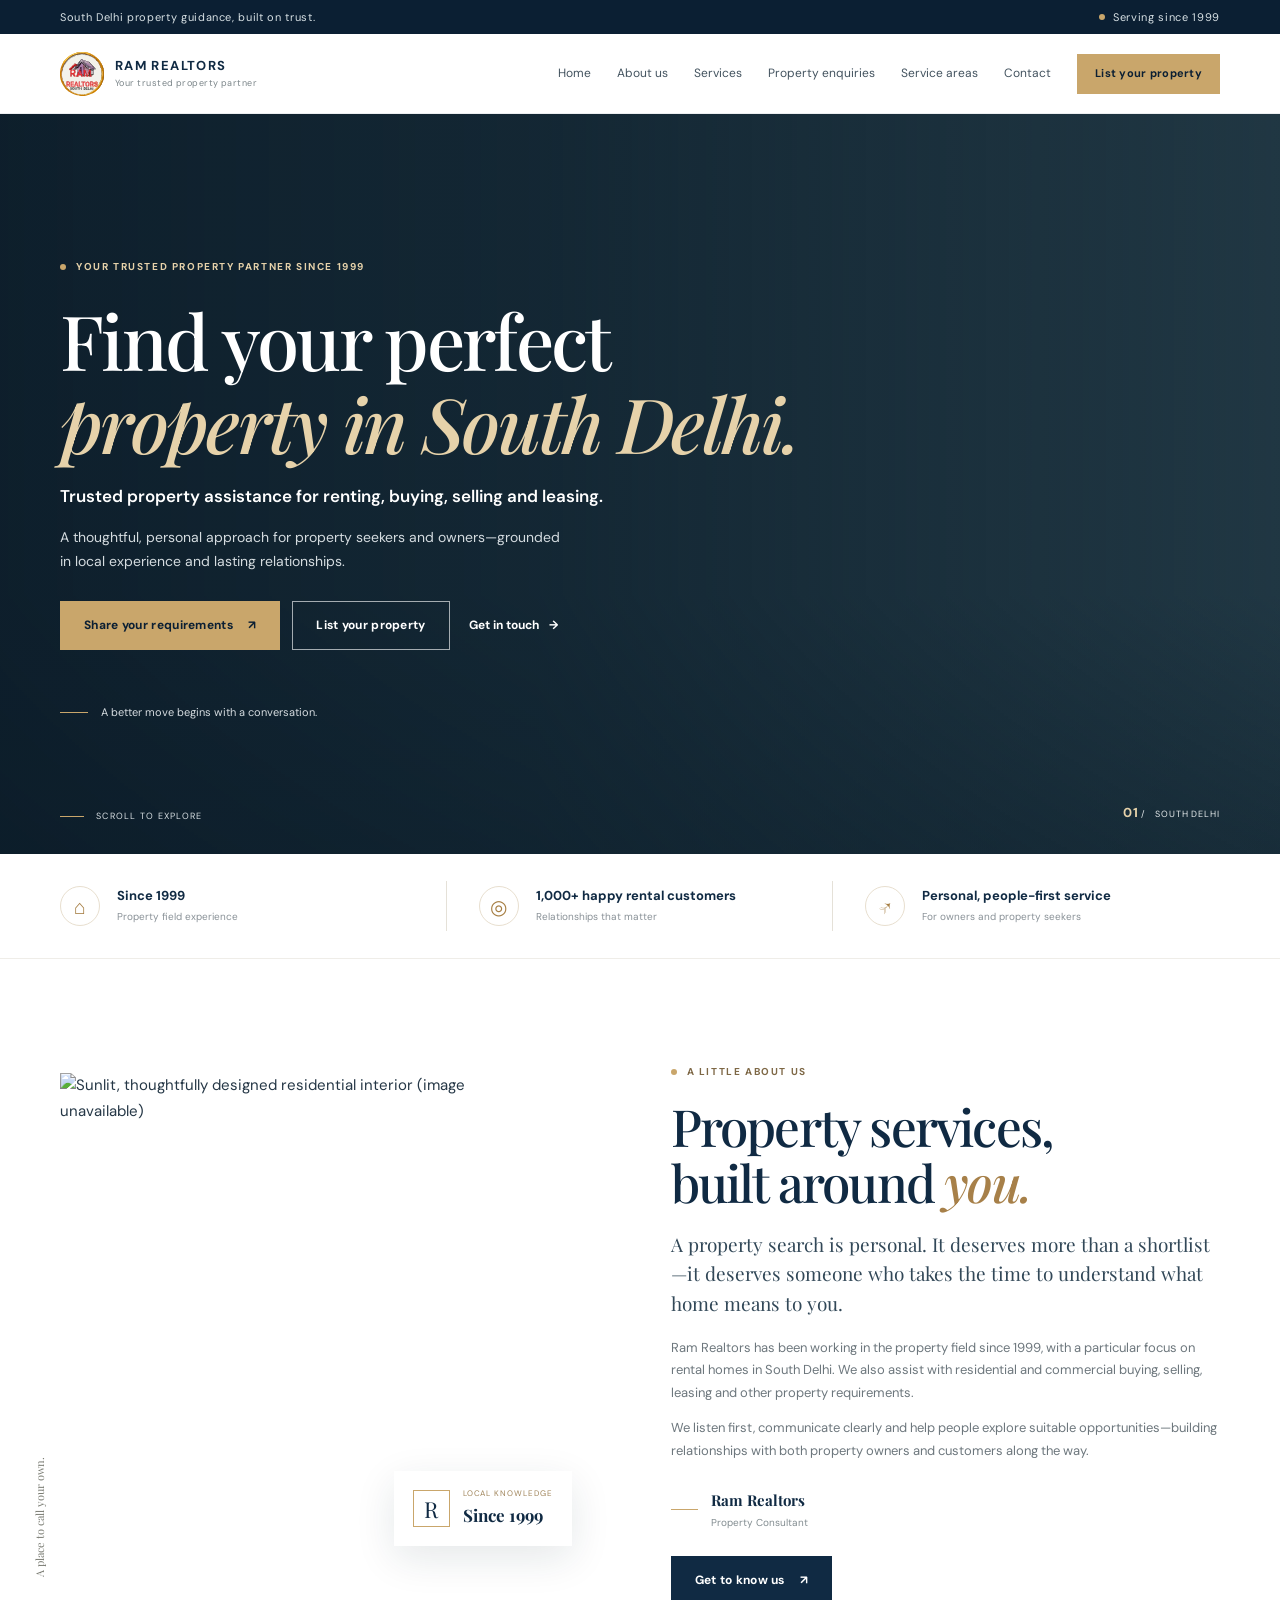
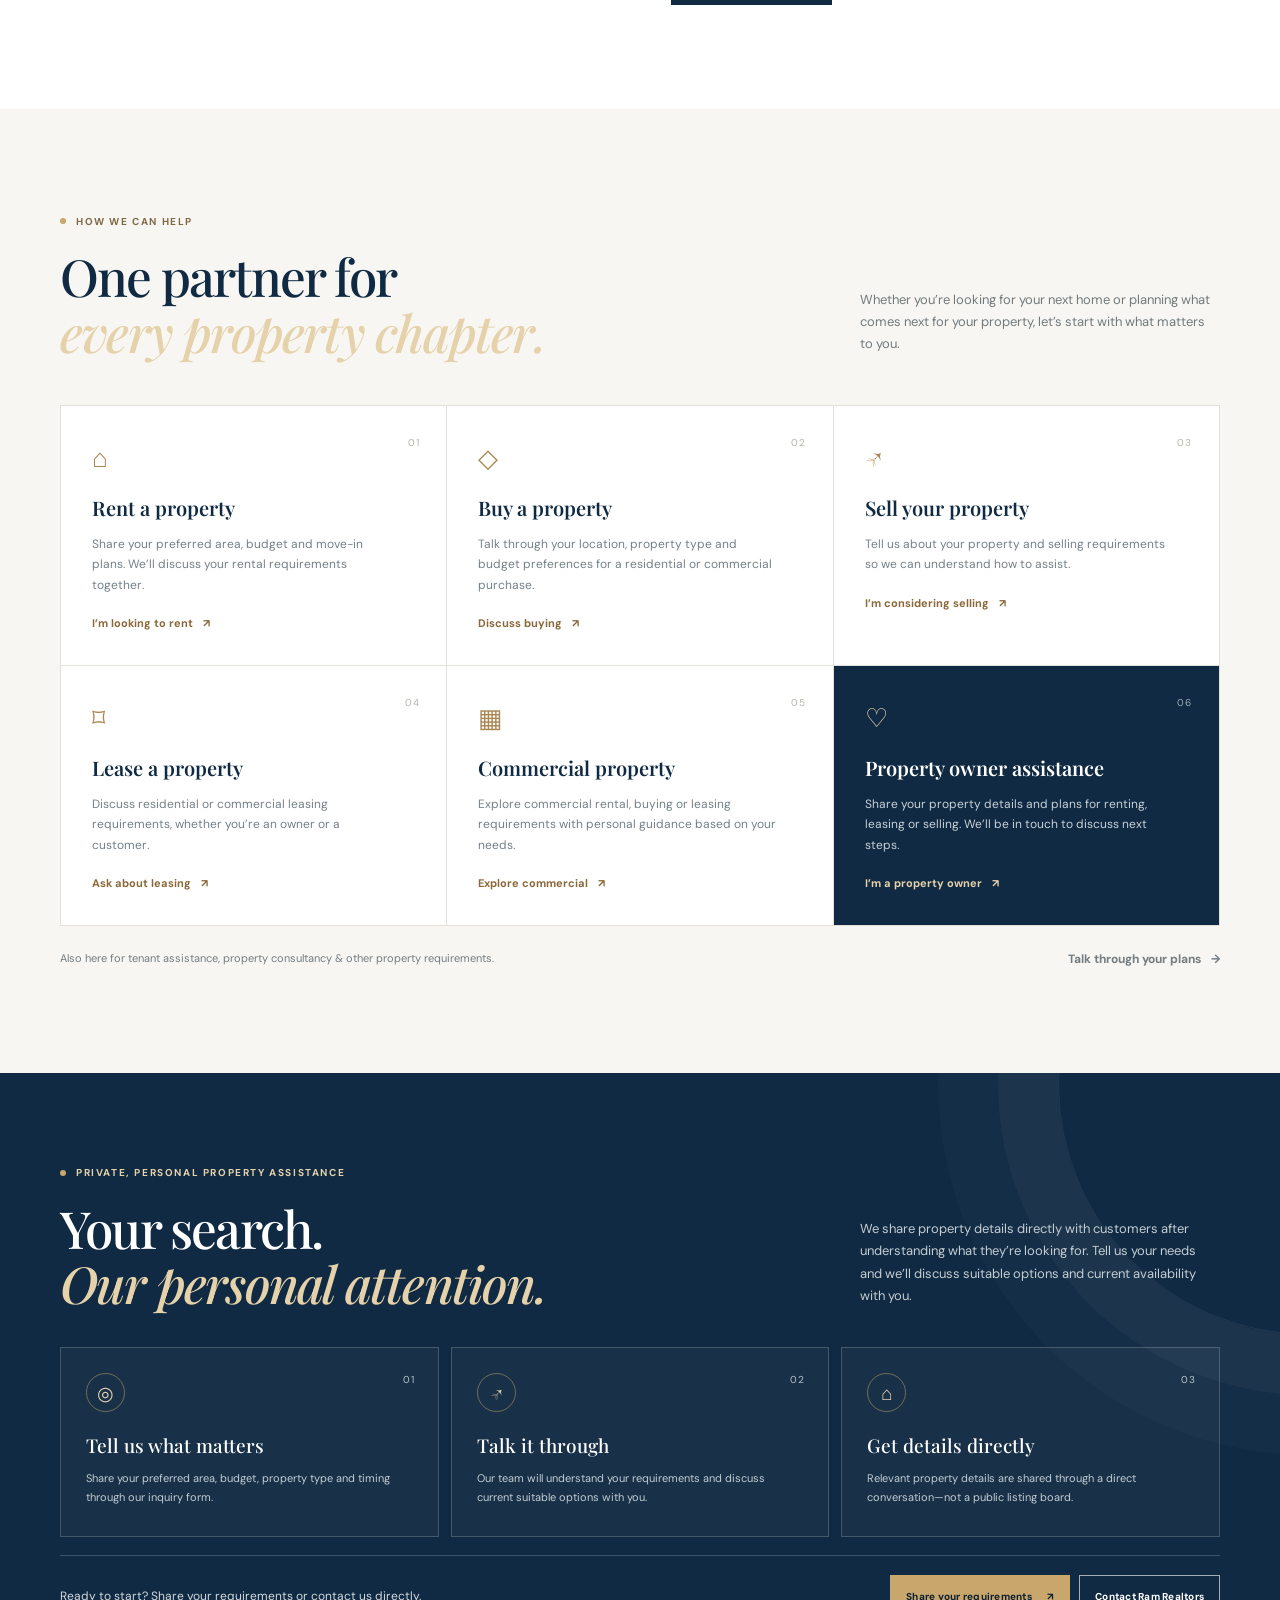
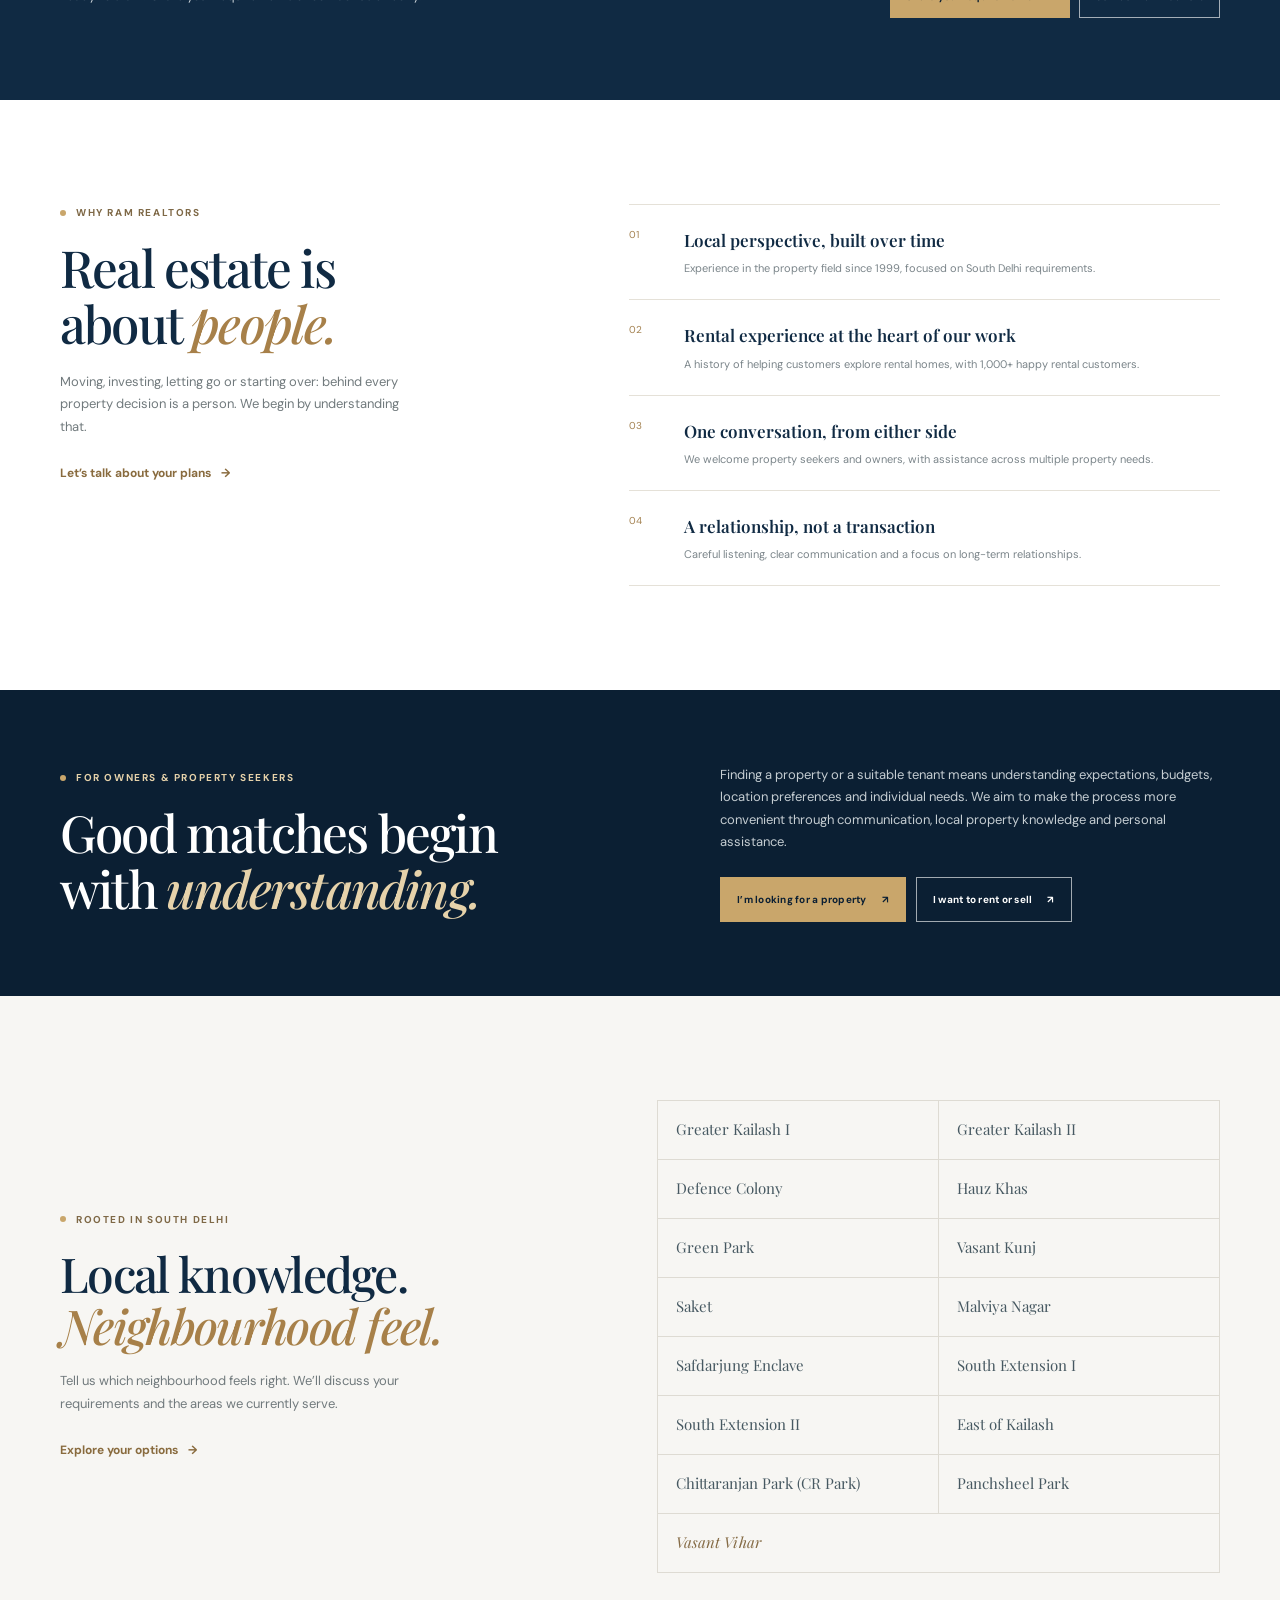
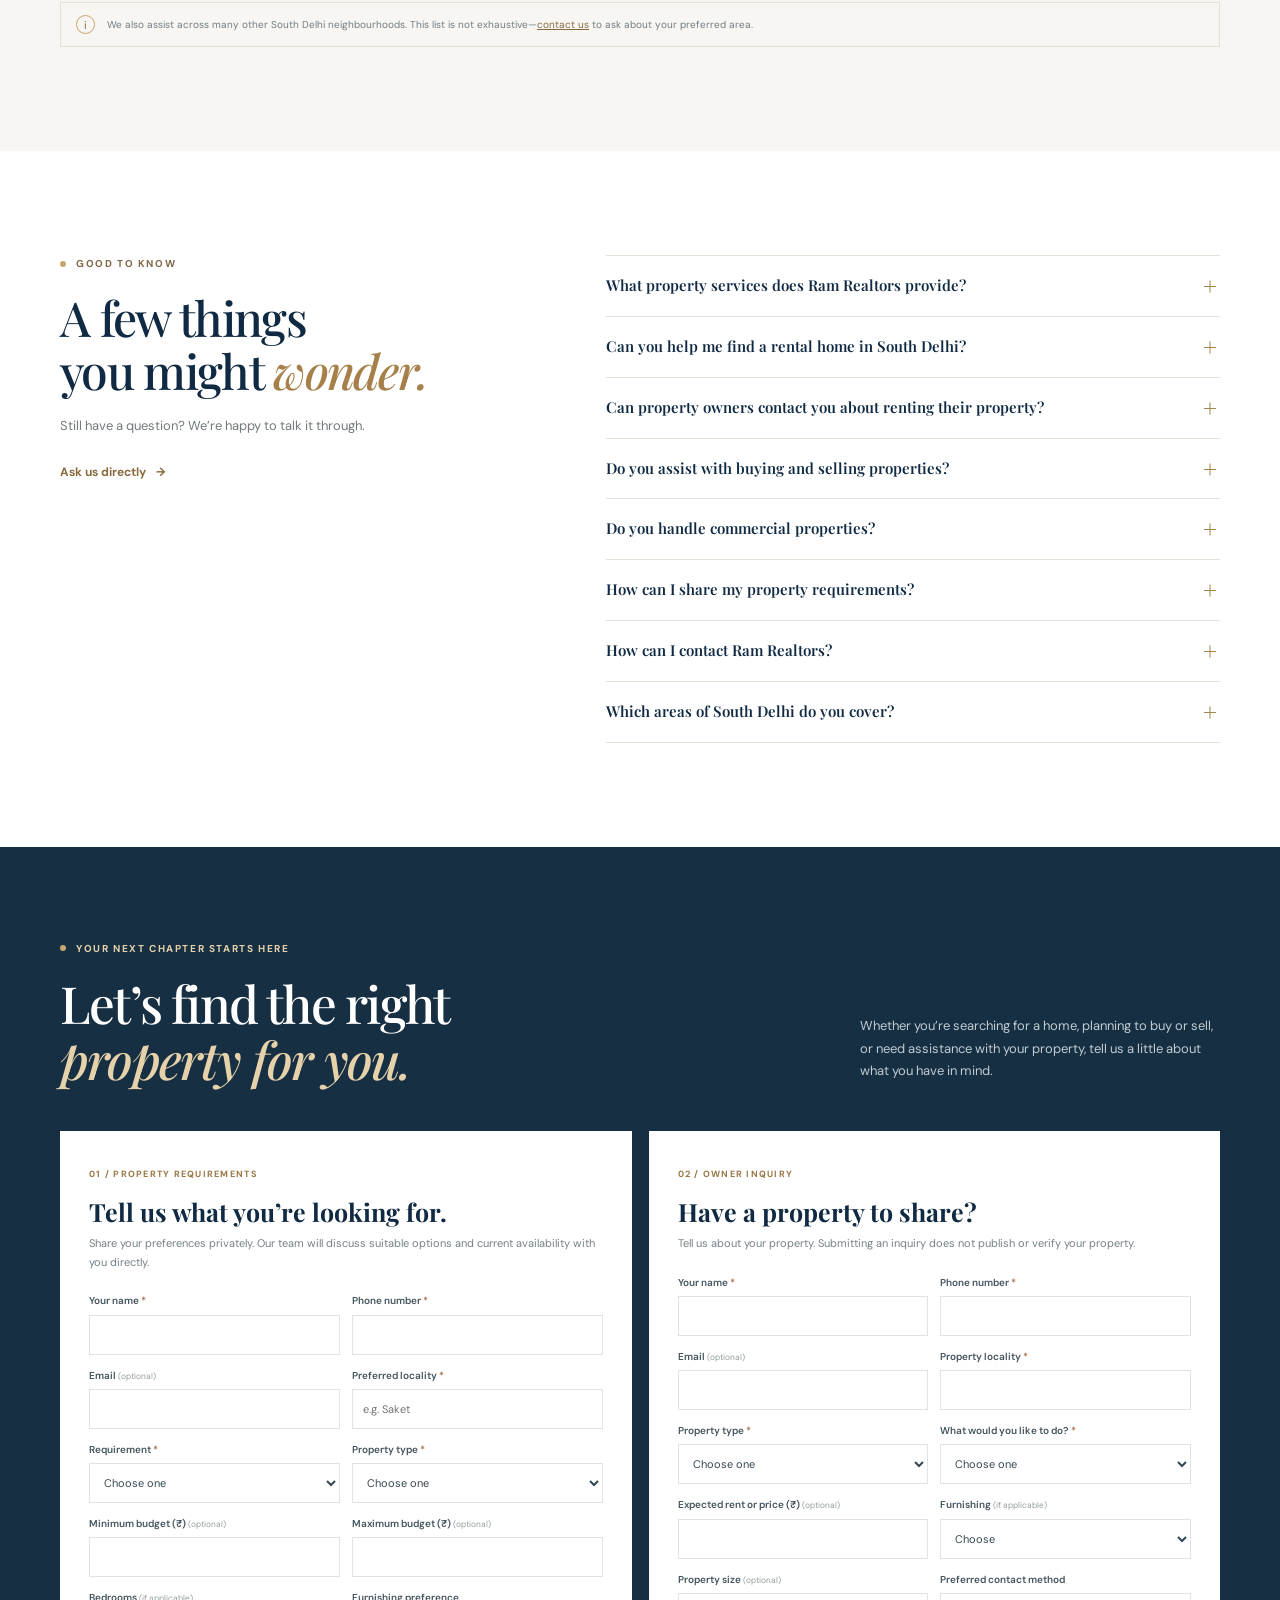
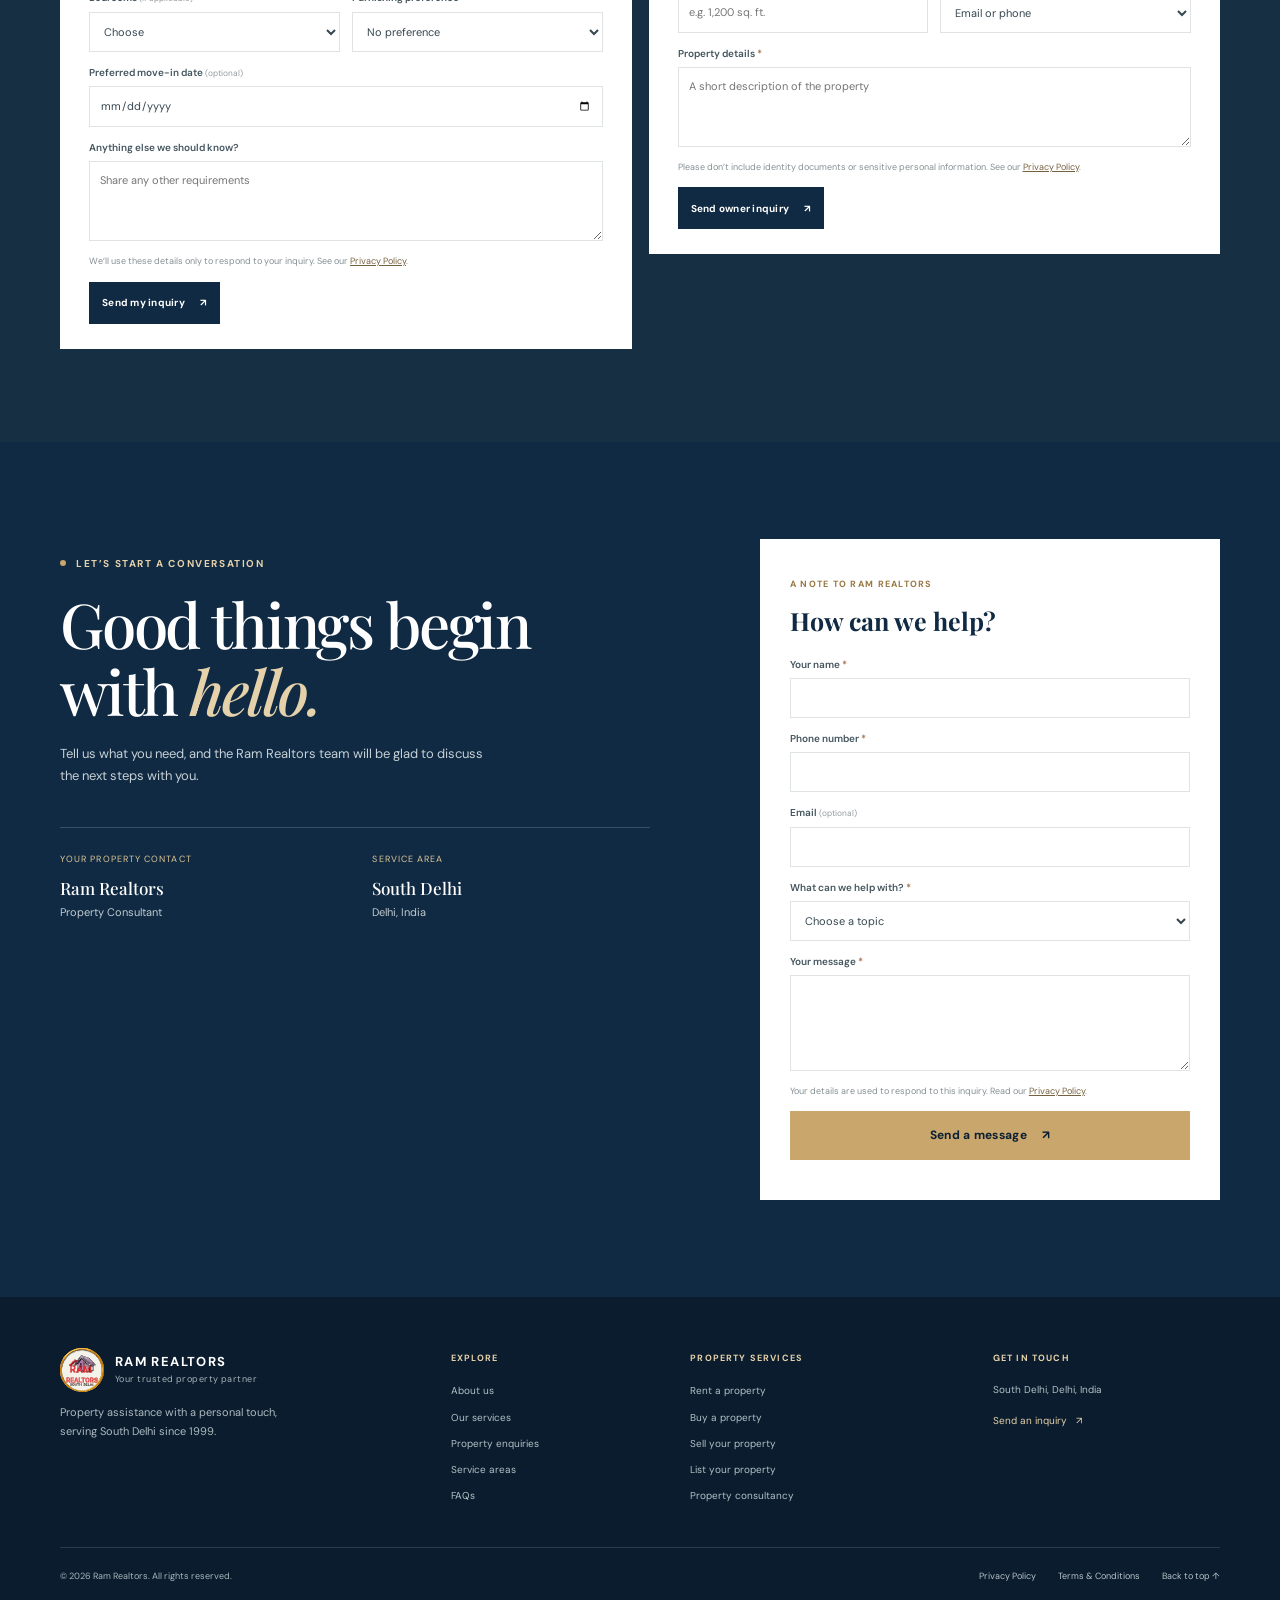
<file: index.html>
<!doctype html>
<html lang="en">
<head>
  <meta charset="utf-8">
  <meta name="viewport" content="width=device-width, initial-scale=1">
  <meta name="theme-color" content="#102a43">
  <meta name="description" content="Looking to rent, buy, sell or lease property in South Delhi? Ram Realtors offers personal residential and commercial property guidance. Serving since 1999.">
  <meta property="og:type" content="website">
  <meta property="og:title" content="Ram Realtors | Your Trusted Property Partner Since 1999">
  <meta property="og:description" content="Personal property assistance for renting, buying, selling and leasing in South Delhi.">
  <meta property="og:url" content="https://ramrealtors.in/">
  <meta property="og:locale" content="en_IN">
  <meta property="og:image" content="https://images.unsplash.com/photo-1600596542815-ffad4c1539a9?auto=format&amp;fit=crop&amp;w=1200&amp;q=85">
  <meta name="twitter:card" content="summary_large_image">
  <meta name="twitter:title" content="Ram Realtors | South Delhi Property Consultant Since 1999">
  <meta name="twitter:description" content="Personal property assistance for renting, buying, selling and leasing in South Delhi.">
  <meta name="twitter:image" content="https://images.unsplash.com/photo-1600596542815-ffad4c1539a9?auto=format&amp;fit=crop&amp;w=1200&amp;q=85">
  <link rel="canonical" href="https://ramrealtors.in/">
  <link rel="icon" href="assets/images/logo.svg" type="image/svg+xml">
  <link rel="preconnect" href="https://fonts.googleapis.com">
  <link rel="preconnect" href="https://fonts.gstatic.com" crossorigin>
  <link rel="preconnect" href="https://images.unsplash.com">
  <link href="https://fonts.googleapis.com/css2?family=DM+Sans:wght@400;500;600;700&amp;family=Playfair+Display:wght@500;600;700&amp;display=swap" rel="stylesheet">
  <link rel="stylesheet" href="assets/css/style.css">
  <title>Ram Realtors | South Delhi Property Consultant Since 1999</title>
  <script type="application/ld+json">
    {
      "@context": "https://schema.org",
      "@type": "RealEstateAgent",
      "@id": "https://ramrealtors.in/#real-estate-agent",
      "name": "Ram Realtors",
      "url": "https://ramrealtors.in/",
      "logo": "https://ramrealtors.in/assets/images/logo.svg",
      "areaServed": { "@type": "Place", "name": "South Delhi, Delhi, India" },
      "description": "Residential and commercial property assistance for renting, buying, selling and leasing in South Delhi."
    }
  </script>
  <script src="assets/js/config.js" defer></script>
  <script src="assets/js/main.js" defer></script>
</head>
<body>
  <a class="skip-link" href="#main">Skip to content</a>
  <div class="topbar"><div class="container topbar-inner"><span>South Delhi property guidance, built on trust.</span><span class="topbar-note"><span class="status-dot"></span> Serving since 1999</span></div></div>
  <header class="site-header" id="top">
    <div class="container nav-wrap">
      <a class="brand" href="#home" aria-label="Ram Realtors home">
        <img src="assets/images/logo.svg" alt="" width="46" height="46">
        <span class="brand-copy"><strong>RAM REALTORS</strong><small>Your trusted property partner</small></span>
      </a>
      <button class="menu-toggle" type="button" aria-label="Open navigation" aria-expanded="false" aria-controls="primary-nav"><span></span><span></span><span></span></button>
      <nav class="primary-nav" id="primary-nav" aria-label="Main navigation">
        <a href="#home">Home</a><a href="#about">About us</a><a href="#services">Services</a><a href="#properties">Property enquiries</a><a href="#areas">Service areas</a><a href="#contact">Contact</a>
        <a class="nav-mobile-wa" href="#contact">Contact us</a>
        <a class="header-contact-icon js-header-call" href="#contact" aria-label="Call Ram Realtors" title="Call Ram Realtors" hidden><svg viewBox="0 0 24 24" aria-hidden="true"><path d="M6.6 10.8a15.1 15.1 0 0 0 6.6 6.6l2.2-2.2a1 1 0 0 1 1.02-.24 11.4 11.4 0 0 0 3.58.57 1 1 0 0 1 1 1V20a1 1 0 0 1-1 1C10.6 21 3 13.4 3 4a1 1 0 0 1 1-1h3.5a1 1 0 0 1 1 1 11.4 11.4 0 0 0 .57 3.58 1 1 0 0 1-.25 1.02z"/></svg></a>
        <a class="header-contact-icon header-whatsapp-icon js-header-whatsapp" href="#contact" aria-label="Message Ram Realtors on WhatsApp" title="WhatsApp Ram Realtors" hidden><svg viewBox="0 0 24 24" aria-hidden="true"><path d="M20.5 3.5A11.8 11.8 0 0 0 12.1 0C5.5 0 .1 5.4.1 12c0 2.1.55 4.1 1.6 5.9L0 24l6.25-1.64A12 12 0 0 0 12.1 24h.01c6.62 0 12-5.38 12-12a11.9 11.9 0 0 0-3.61-8.5ZM12.1 22a9.95 9.95 0 0 1-5.07-1.39l-.36-.21-3.71.97.99-3.62-.24-.37A9.9 9.9 0 0 1 2.2 12c0-5.46 4.44-9.9 9.9-9.9a9.83 9.83 0 0 1 7 2.9 9.83 9.83 0 0 1 2.9 7c0 5.46-4.44 10-9.9 10Zm5.43-7.47c-.3-.15-1.76-.87-2.03-.97-.27-.1-.47-.15-.67.15-.2.3-.77.97-.94 1.17-.17.2-.35.22-.65.07-.3-.15-1.27-.47-2.42-1.5-.9-.8-1.5-1.77-1.67-2.07-.17-.3-.02-.46.13-.61.13-.13.3-.35.45-.52.15-.17.2-.3.3-.5.1-.2.05-.37-.02-.52-.07-.15-.67-1.62-.92-2.22-.24-.58-.48-.5-.67-.51h-.57c-.2 0-.52.07-.8.37-.27.3-1.04 1.02-1.04 2.49s1.07 2.89 1.22 3.09c.15.2 2.1 3.2 5.09 4.49.71.31 1.27.5 1.7.64.71.23 1.36.2 1.87.12.57-.08 1.76-.72 2.01-1.42.25-.7.25-1.3.17-1.42-.07-.12-.27-.2-.57-.35Z"/></svg></a>
        <a class="button button-small button-gold nav-cta" href="#owner-form">List your property</a>
      </nav>
    </div>
  </header>

  <main id="main">
    <section class="hero" id="home" aria-labelledby="hero-title">
      <div class="hero-image" role="img" aria-label="A welcoming contemporary home with a landscaped garden"></div>
      <div class="hero-shade"></div>
      <div class="container hero-content">
        <span class="eyebrow eyebrow-light"><span></span> YOUR TRUSTED PROPERTY PARTNER SINCE 1999</span>
        <h1 id="hero-title">Find your perfect<br><em>property in South Delhi.</em></h1>
        <p class="hero-lead">Trusted property assistance for renting, buying, selling and leasing.</p>
        <p class="hero-description">A thoughtful, personal approach for property seekers and owners—grounded in local experience and lasting relationships.</p>
        <div class="hero-actions">
          <a class="button button-gold" href="#search-form">Share your requirements <span aria-hidden="true">↗</span></a>
          <a class="button button-outline-light" href="#owner-form">List your property</a>
          <a class="text-link light-link" href="#contact">Get in touch <span aria-hidden="true">→</span></a>
        </div>
        <div class="hero-caption"><span class="caption-line"></span> A better move begins with a conversation.</div>
      </div>
      <a class="hero-scroll" href="#highlights" aria-label="Scroll to learn about Ram Realtors"><span></span> SCROLL TO EXPLORE</a>
      <div class="hero-count" aria-hidden="true"><strong>01</strong><span> / &nbsp; SOUTH DELHI</span></div>
    </section>

    <section class="trust-strip" id="highlights" aria-label="Ram Realtors highlights">
      <div class="container trust-grid">
        <div class="trust-item"><span class="trust-icon" aria-hidden="true">⌂</span><div><strong>Since 1999</strong><span>Property field experience</span></div></div>
        <div class="trust-item"><span class="trust-icon" aria-hidden="true">◎</span><div><strong>1,000+ happy rental customers</strong><span>Relationships that matter</span></div></div>
        <div class="trust-item"><span class="trust-icon" aria-hidden="true">↗</span><div><strong>Personal, people-first service</strong><span>For owners and property seekers</span></div></div>
      </div>
    </section>

    <section class="section about-section" id="about">
      <div class="container about-grid">
        <div class="about-visual">
          <img class="about-photo" src="https://images.unsplash.com/photo-1600607687939-ce8a6c25118c?auto=format&amp;fit=crop&amp;w=1000&amp;q=85" alt="Sunlit, thoughtfully designed residential interior" width="1000" height="1200" loading="lazy">
          <div class="since-card"><span class="since-mark">R</span><span><small>LOCAL KNOWLEDGE</small><strong>Since 1999</strong></span></div>
          <span class="image-caption">A place to call your own.</span>
        </div>
        <div class="about-copy">
          <span class="eyebrow"><span></span> A LITTLE ABOUT US</span>
          <h2>Property services,<br>built around <em>you.</em></h2>
          <p class="lead-copy">A property search is personal. It deserves more than a shortlist—it deserves someone who takes the time to understand what home means to you.</p>
          <p>Ram Realtors has been working in the property field since 1999, with a particular focus on rental homes in South Delhi. We also assist with residential and commercial buying, selling, leasing and other property requirements.</p>
          <p>We listen first, communicate clearly and help people explore suitable opportunities—building relationships with both property owners and customers along the way.</p>
          <div class="founder-note"><span class="founder-rule"></span><div><strong>Ram Realtors</strong><span>Property Consultant</span></div></div>
          <a class="button button-navy" href="#contact">Get to know us <span aria-hidden="true">↗</span></a>
        </div>
      </div>
    </section>

    <section class="section services-section" id="services">
      <div class="container">
        <div class="section-heading"><div><span class="eyebrow"><span></span> HOW WE CAN HELP</span><h2>One partner for<br><em>every property chapter.</em></h2></div><p>Whether you’re looking for your next home or planning what comes next for your property, let’s start with what matters to you.</p></div>
        <div class="service-grid">
          <article class="service-card"><span class="service-number">01</span><span class="service-icon" aria-hidden="true">⌂</span><h3>Rent a property</h3><p>Share your preferred area, budget and move-in plans. We’ll discuss your rental requirements together.</p><a href="#search-form" class="service-link">I’m looking to rent <span>↗</span></a></article>
          <article class="service-card"><span class="service-number">02</span><span class="service-icon" aria-hidden="true">◇</span><h3>Buy a property</h3><p>Talk through your location, property type and budget preferences for a residential or commercial purchase.</p><a href="#search-form" class="service-link">Discuss buying <span>↗</span></a></article>
          <article class="service-card"><span class="service-number">03</span><span class="service-icon" aria-hidden="true">↗</span><h3>Sell your property</h3><p>Tell us about your property and selling requirements so we can understand how to assist.</p><a href="#owner-form" class="service-link">I’m considering selling <span>↗</span></a></article>
          <article class="service-card"><span class="service-number">04</span><span class="service-icon" aria-hidden="true">⌑</span><h3>Lease a property</h3><p>Discuss residential or commercial leasing requirements, whether you’re an owner or a customer.</p><a href="#contact" class="service-link">Ask about leasing <span>↗</span></a></article>
          <article class="service-card"><span class="service-number">05</span><span class="service-icon" aria-hidden="true">▦</span><h3>Commercial property</h3><p>Explore commercial rental, buying or leasing requirements with personal guidance based on your needs.</p><a href="#search-form" class="service-link">Explore commercial <span>↗</span></a></article>
          <article class="service-card service-card-dark"><span class="service-number">06</span><span class="service-icon" aria-hidden="true">♡</span><h3>Property owner assistance</h3><p>Share your property details and plans for renting, leasing or selling. We’ll be in touch to discuss next steps.</p><a href="#owner-form" class="service-link">I’m a property owner <span>↗</span></a></article>
        </div>
        <div class="services-foot"><span>Also here for tenant assistance, property consultancy &amp; other property requirements.</span><a href="#contact" class="text-link">Talk through your plans <span aria-hidden="true">→</span></a></div>
      </div>
    </section>

    <section class="properties-section" id="properties">
      <div class="container properties-inner">
        <div class="section-heading properties-heading"><div><span class="eyebrow eyebrow-light"><span></span> PRIVATE, PERSONAL PROPERTY ASSISTANCE</span><h2>Your search.<br><em>Our personal attention.</em></h2></div><p>We share property details directly with customers after understanding what they’re looking for. Tell us your needs and we’ll discuss suitable options and current availability with you.</p></div>
        <div class="property-journey">
          <article class="property-step"><span class="property-step-number">01</span><span class="property-step-icon" aria-hidden="true">◎</span><h3>Tell us what matters</h3><p>Share your preferred area, budget, property type and timing through our inquiry form.</p></article>
          <article class="property-step"><span class="property-step-number">02</span><span class="property-step-icon" aria-hidden="true">↗</span><h3>Talk it through</h3><p>Our team will understand your requirements and discuss current suitable options with you.</p></article>
          <article class="property-step"><span class="property-step-number">03</span><span class="property-step-icon" aria-hidden="true">⌂</span><h3>Get details directly</h3><p>Relevant property details are shared through a direct conversation—not a public listing board.</p></article>
        </div>
        <div class="property-contact-cta"><p>Ready to start? Share your requirements or contact us directly.</p><div><a class="button button-gold" href="#search-form">Share your requirements <span aria-hidden="true">↗</span></a><a class="button button-outline-light" href="#contact">Contact Ram Realtors</a></div></div>
      </div>
    </section>

    <section class="section why-section">
      <div class="container why-grid">
        <div class="why-intro"><span class="eyebrow"><span></span> WHY RAM REALTORS</span><h2>Real estate is<br>about <em>people.</em></h2><p>Moving, investing, letting go or starting over: behind every property decision is a person. We begin by understanding that.</p><a href="#contact" class="text-link">Let’s talk about your plans <span aria-hidden="true">→</span></a></div>
        <div class="why-list">
          <div class="why-item"><span>01</span><div><h3>Local perspective, built over time</h3><p>Experience in the property field since 1999, focused on South Delhi requirements.</p></div></div>
          <div class="why-item"><span>02</span><div><h3>Rental experience at the heart of our work</h3><p>A history of helping customers explore rental homes, with 1,000+ happy rental customers.</p></div></div>
          <div class="why-item"><span>03</span><div><h3>One conversation, from either side</h3><p>We welcome property seekers and owners, with assistance across multiple property needs.</p></div></div>
          <div class="why-item"><span>04</span><div><h3>A relationship, not a transaction</h3><p>Careful listening, clear communication and a focus on long-term relationships.</p></div></div>
        </div>
      </div>
    </section>

    <section class="relationship-section">
      <div class="container relationship-grid">
        <div><span class="eyebrow eyebrow-light"><span></span> FOR OWNERS &amp; PROPERTY SEEKERS</span><h2>Good matches begin<br>with <em>understanding.</em></h2></div>
        <div><p>Finding a property or a suitable tenant means understanding expectations, budgets, location preferences and individual needs. We aim to make the process more convenient through communication, local property knowledge and personal assistance.</p><div class="relationship-actions"><a href="#search-form" class="button button-gold">I’m looking for a property <span aria-hidden="true">↗</span></a><a href="#owner-form" class="button button-outline-light">I want to rent or sell <span aria-hidden="true">↗</span></a></div></div>
      </div>
    </section>

    <section class="section areas-section" id="areas">
      <div class="container areas-layout">
        <div class="areas-intro"><span class="eyebrow"><span></span> ROOTED IN SOUTH DELHI</span><h2>Local knowledge.<br><em>Neighbourhood feel.</em></h2><p>Tell us which neighbourhood feels right. We’ll discuss your requirements and the areas we currently serve.</p><a href="#search-form" class="text-link">Explore your options <span aria-hidden="true">→</span></a></div>
        <div class="area-list" aria-label="South Delhi neighbourhoods"><span>Greater Kailash I</span><span>Greater Kailash II</span><span>Defence Colony</span><span>Hauz Khas</span><span>Green Park</span><span>Vasant Kunj</span><span>Saket</span><span>Malviya Nagar</span><span>Safdarjung Enclave</span><span>South Extension I</span><span>South Extension II</span><span>East of Kailash</span><span>Chittaranjan Park (CR Park)</span><span>Panchsheel Park</span><span>Vasant Vihar</span></div>
      </div>
      <div class="container areas-note"><span class="area-note-icon" aria-hidden="true">i</span><p>We also assist across many other South Delhi neighbourhoods. This list is not exhaustive—<a href="#contact">contact us</a> to ask about your preferred area.</p></div>
    </section>

    <section class="section faq-section" id="faq">
      <div class="container faq-layout">
        <div class="faq-intro"><span class="eyebrow"><span></span> GOOD TO KNOW</span><h2>A few things<br>you might <em>wonder.</em></h2><p>Still have a question? We’re happy to talk it through.</p><a href="#contact" class="text-link">Ask us directly <span aria-hidden="true">→</span></a></div>
        <div class="faq-list">
          <details><summary>What property services does Ram Realtors provide?<span aria-hidden="true"></span></summary><p>We assist with residential and commercial rentals, buying, selling, leasing, property owner assistance, tenant requirements and property consultancy.</p></details>
          <details><summary>Can you help me find a rental home in South Delhi?<span aria-hidden="true"></span></summary><p>Yes. Share your preferred locality, budget, property type and move-in timeline. We’ll discuss your requirements and current availability with you.</p></details>
          <details><summary>Can property owners contact you about renting their property?<span aria-hidden="true"></span></summary><p>Absolutely. Use the owner inquiry form to share your name, locality and property details. We’ll follow up to discuss the next steps.</p></details>
          <details><summary>Do you assist with buying and selling properties?<span aria-hidden="true"></span></summary><p>Yes. We welcome residential and commercial buying and selling inquiries. Contact us to discuss your specific requirements.</p></details>
          <details><summary>Do you handle commercial properties?<span aria-hidden="true"></span></summary><p>We assist with commercial rentals, buying and leasing inquiries, subject to current options and requirements.</p></details>
          <details><summary>How can I share my property requirements?<span aria-hidden="true"></span></summary><p>Submit the property search form on this page, or contact us directly by phone, WhatsApp or email.</p></details>
          <details><summary>How can I contact Ram Realtors?<span aria-hidden="true"></span></summary><p>Use the direct contact links below when available, or send a message through the inquiry form.</p></details>
          <details><summary>Which areas of South Delhi do you cover?<span aria-hidden="true"></span></summary><p>We focus on South Delhi. Localities shown on this page are examples; please contact us to confirm coverage for your requirement.</p></details>
        </div>
      </div>
    </section>

    <section class="inquiry-section" id="inquiries">
      <div class="container">
        <div class="section-heading inquiry-heading"><div><span class="eyebrow eyebrow-light"><span></span> YOUR NEXT CHAPTER STARTS HERE</span><h2>Let’s find the right<br><em>property for you.</em></h2></div><p>Whether you’re searching for a home, planning to buy or sell, or need assistance with your property, tell us a little about what you have in mind.</p></div>
        <div class="forms-grid">
          <div class="inquiry-card" id="search-form">
            <div class="form-heading"><span class="form-step">01 / PROPERTY REQUIREMENTS</span><h3>Tell us what you’re looking for.</h3><p>Share your preferences privately. Our team will discuss suitable options and current availability with you directly.</p></div>
            <form name="property-search" method="POST" action="/success.html" data-netlify="true" netlify-honeypot="bot-field">
              <input type="hidden" name="form-name" value="property-search">
              <p class="honeypot"><label>Leave this field empty <input name="bot-field"></label></p>
              <div class="form-fields">
                <label class="field"><span>Your name <b>*</b></span><input name="name" autocomplete="name" required maxlength="100"></label>
                <label class="field"><span>Phone number <b>*</b></span><input name="phone" type="tel" autocomplete="tel" required pattern="\+?[0-9]{7,15}" title="Enter 7 to 15 digits, optionally starting with +"></label>
                <label class="field"><span>Email <small>(optional)</small></span><input name="email" type="email" autocomplete="email"></label>
                <label class="field"><span>Preferred locality <b>*</b></span><input name="locality" required maxlength="120" placeholder="e.g. Saket"></label>
                <label class="field"><span>Requirement <b>*</b></span><select name="requirement" required><option value="">Choose one</option><option>Rent</option><option>Buy</option><option>Lease</option></select></label>
                <label class="field"><span>Property type <b>*</b></span><select name="property-type" required><option value="">Choose one</option><option>Residential</option><option>Commercial</option></select></label>
                <label class="field"><span>Minimum budget (₹) <small>(optional)</small></span><input name="min-budget" type="number" min="0" inputmode="numeric"></label>
                <label class="field"><span>Maximum budget (₹) <small>(optional)</small></span><input name="max-budget" type="number" min="0" inputmode="numeric"></label>
                <label class="field"><span>Bedrooms <small>(if applicable)</small></span><select name="bedrooms"><option value="">Choose</option><option>Studio</option><option>1</option><option>2</option><option>3</option><option>4+</option></select></label>
                <label class="field"><span>Furnishing preference</span><select name="furnishing"><option value="">No preference</option><option>Unfurnished</option><option>Semi-furnished</option><option>Furnished</option></select></label>
                <label class="field field-wide"><span>Preferred move-in date <small>(optional)</small></span><input name="move-in" type="date"></label>
                <label class="field field-wide"><span>Anything else we should know?</span><textarea name="requirements" rows="3" maxlength="1500" placeholder="Share any other requirements"></textarea></label>
              </div>
              <p class="privacy-note">We’ll use these details only to respond to your inquiry. See our <a href="privacy-policy.html">Privacy Policy</a>.</p>
              <div class="form-actions"><button class="button button-navy" type="submit">Send my inquiry <span aria-hidden="true">↗</span></button><button class="button button-whatsapp js-whatsapp-form" type="button" data-form="property-search">Continue on WhatsApp <span aria-hidden="true">↗</span></button></div>
              <p class="form-status" role="status" aria-live="polite" tabindex="-1" hidden></p>
            </form>
          </div>
          <div class="inquiry-card owner-card" id="owner-form">
            <div class="form-heading"><span class="form-step">02 / OWNER INQUIRY</span><h3>Have a property to share?</h3><p>Tell us about your property. Submitting an inquiry does not publish or verify your property.</p></div>
            <form name="property-owner" method="POST" action="/success.html" data-netlify="true" netlify-honeypot="bot-field">
              <input type="hidden" name="form-name" value="property-owner">
              <p class="honeypot"><label>Leave this field empty <input name="bot-field"></label></p>
              <div class="form-fields">
                <label class="field"><span>Your name <b>*</b></span><input name="name" autocomplete="name" required maxlength="100"></label>
                <label class="field"><span>Phone number <b>*</b></span><input name="phone" type="tel" autocomplete="tel" required pattern="\+?[0-9]{7,15}" title="Enter 7 to 15 digits, optionally starting with +"></label>
                <label class="field"><span>Email <small>(optional)</small></span><input name="email" type="email" autocomplete="email"></label>
                <label class="field"><span>Property locality <b>*</b></span><input name="locality" required maxlength="120"></label>
                <label class="field"><span>Property type <b>*</b></span><select name="property-type" required><option value="">Choose one</option><option>Apartment / Flat</option><option>Independent house</option><option>Builder floor</option><option>Commercial</option><option>Other</option></select></label>
                <label class="field"><span>What would you like to do? <b>*</b></span><select name="requirement" required><option value="">Choose one</option><option>Rent</option><option>Lease</option><option>Sell</option></select></label>
                <label class="field"><span>Expected rent or price (₹) <small>(optional)</small></span><input name="expected-price" type="number" min="0" inputmode="numeric"></label>
                <label class="field"><span>Furnishing <small>(if applicable)</small></span><select name="furnishing"><option value="">Choose</option><option>Unfurnished</option><option>Semi-furnished</option><option>Furnished</option></select></label>
                <label class="field"><span>Property size <small>(optional)</small></span><input name="property-size" maxlength="60" placeholder="e.g. 1,200 sq. ft."></label>
                <label class="field"><span>Preferred contact method</span><select name="contact-method"><option>Email or phone</option><option>Phone</option><option>Email</option></select></label>
                <label class="field field-wide"><span>Property details <b>*</b></span><textarea name="description" rows="3" required maxlength="1500" placeholder="A short description of the property"></textarea></label>
              </div>
              <p class="privacy-note">Please don’t include identity documents or sensitive personal information. See our <a href="privacy-policy.html">Privacy Policy</a>.</p>
              <div class="form-actions"><button class="button button-navy" type="submit">Send owner inquiry <span aria-hidden="true">↗</span></button><button class="button button-whatsapp js-whatsapp-form" type="button" data-form="property-owner">Continue on WhatsApp <span aria-hidden="true">↗</span></button></div>
              <p class="form-status" role="status" aria-live="polite" tabindex="-1" hidden></p>
            </form>
          </div>
        </div>
      </div>
    </section>

    <section class="contact-section" id="contact">
      <div class="container contact-grid">
        <div class="contact-copy"><span class="eyebrow eyebrow-light"><span></span> LET’S START A CONVERSATION</span><h2>Good things begin<br>with <em>hello.</em></h2><p>Tell us what you need, and the Ram Realtors team will be glad to discuss the next steps with you.</p>
          <div class="contact-details"><div><span class="contact-label">YOUR PROPERTY CONTACT</span><strong>Ram Realtors</strong><span>Property Consultant</span></div><div><span class="contact-label">SERVICE AREA</span><strong>South Delhi</strong><span>Delhi, India</span></div><div class="configured-phone"><span class="contact-label">PHONE</span><span data-contact="phone"></span></div><div class="configured-email"><span class="contact-label">EMAIL</span><span data-contact="email"></span></div></div>
          <div class="direct-contact-actions"><a class="button button-outline-light js-contact-call" href="#contact" hidden><svg viewBox="0 0 24 24" aria-hidden="true"><path d="M6.6 10.8a15.1 15.1 0 0 0 6.6 6.6l2.2-2.2a1 1 0 0 1 1.02-.24 11.4 11.4 0 0 0 3.58.57 1 1 0 0 1 1 1V20a1 1 0 0 1-1 1C10.6 21 3 13.4 3 4a1 1 0 0 1 1-1h3.5a1 1 0 0 1 1 1 11.4 11.4 0 0 0 .57 3.58 1 1 0 0 1-.25 1.02z"/></svg> Call now</a><a class="button button-whatsapp js-contact-whatsapp" href="#contact" hidden><svg viewBox="0 0 24 24" aria-hidden="true"><path d="M20.5 3.5A11.8 11.8 0 0 0 12.1 0C5.5 0 .1 5.4.1 12c0 2.1.55 4.1 1.6 5.9L0 24l6.25-1.64A12 12 0 0 0 12.1 24h.01c6.62 0 12-5.38 12-12a11.9 11.9 0 0 0-3.61-8.5ZM12.1 22a9.95 9.95 0 0 1-5.07-1.39l-.36-.21-3.71.97.99-3.62-.24-.37A9.9 9.9 0 0 1 2.2 12c0-5.46 4.44-9.9 9.9-9.9a9.83 9.83 0 0 1 7 2.9 9.83 9.83 0 0 1 2.9 7c0 5.46-4.44 10-9.9 10Zm5.43-7.47c-.3-.15-1.76-.87-2.03-.97-.27-.1-.47-.15-.67.15-.2.3-.77.97-.94 1.17-.17.2-.35.22-.65.07-.3-.15-1.27-.47-2.42-1.5-.9-.8-1.5-1.77-1.67-2.07-.17-.3-.02-.46.13-.61.13-.13.3-.35.45-.52.15-.17.2-.3.3-.5.1-.2.05-.37-.02-.52-.07-.15-.67-1.62-.92-2.22-.24-.58-.48-.5-.67-.51h-.57c-.2 0-.52.07-.8.37-.27.3-1.04 1.02-1.04 2.49s1.07 2.89 1.22 3.09c.15.2 2.1 3.2 5.09 4.49.71.31 1.27.5 1.7.64.71.23 1.36.2 1.87.12.57-.08 1.76-.72 2.01-1.42.25-.7.25-1.3.17-1.42-.07-.12-.27-.2-.57-.35Z"/></svg> WhatsApp</a></div>
        </div>
        <form class="contact-form" name="general-inquiry" method="POST" action="/success.html" data-netlify="true" netlify-honeypot="bot-field">
          <input type="hidden" name="form-name" value="general-inquiry"><p class="honeypot"><label>Leave this field empty <input name="bot-field"></label></p>
          <span class="form-step">A NOTE TO RAM REALTORS</span><h3>How can we help?</h3>
          <label class="field"><span>Your name <b>*</b></span><input name="name" autocomplete="name" required maxlength="100"></label>
          <label class="field"><span>Phone number <b>*</b></span><input name="phone" type="tel" autocomplete="tel" required pattern="\+?[0-9]{7,15}" title="Enter 7 to 15 digits, optionally starting with +"></label>
          <label class="field"><span>Email <small>(optional)</small></span><input name="email" type="email" autocomplete="email"></label>
          <label class="field"><span>What can we help with? <b>*</b></span><select name="category" required><option value="">Choose a topic</option><option>Renting a property</option><option>Buying a property</option><option>Selling a property</option><option>Leasing</option><option>Commercial property</option><option>Property owner assistance</option><option>Other</option></select></label>
          <label class="field"><span>Your message <b>*</b></span><textarea name="message" rows="4" required maxlength="2000"></textarea></label>
          <p class="privacy-note">Your details are used to respond to this inquiry. Read our <a href="privacy-policy.html">Privacy Policy</a>.</p>
          <button class="button button-gold" type="submit">Send a message <span aria-hidden="true">↗</span></button>
          <a class="button button-whatsapp js-contact-whatsapp" href="#contact" hidden>Prefer WhatsApp? <span aria-hidden="true">↗</span></a>
          <p class="form-status" role="status" aria-live="polite" tabindex="-1" hidden></p>
        </form>
      </div>
    </section>
  </main>

  <footer class="site-footer">
    <div class="container footer-main">
      <div class="footer-brand"><a class="brand brand-footer" href="#home"><img src="assets/images/logo.svg" alt="" width="46" height="46"><span class="brand-copy"><strong>RAM REALTORS</strong><small>Your trusted property partner</small></span></a><p>Property assistance with a personal touch, serving South Delhi since 1999.</p></div>
      <div class="footer-links"><strong>EXPLORE</strong><a href="#about">About us</a><a href="#services">Our services</a><a href="#properties">Property enquiries</a><a href="#areas">Service areas</a><a href="#faq">FAQs</a></div>
      <div class="footer-links"><strong>PROPERTY SERVICES</strong><a href="#search-form">Rent a property</a><a href="#search-form">Buy a property</a><a href="#owner-form">Sell your property</a><a href="#owner-form">List your property</a><a href="#contact">Property consultancy</a></div>
      <div class="footer-contact"><strong>GET IN TOUCH</strong><span>South Delhi, Delhi, India</span><a class="footer-configured-phone" data-contact="phone" hidden></a><a class="footer-configured-email" data-contact="email" hidden></a><a class="footer-configured-whatsapp js-footer-whatsapp" href="#contact" hidden>WhatsApp</a><a class="footer-contact-action" href="#contact">Send an inquiry <span>↗</span></a></div>
    </div>
    <div class="container footer-bottom"><span>© <span id="current-year"></span> Ram Realtors. All rights reserved.</span><div><a href="privacy-policy.html">Privacy Policy</a><a href="terms.html">Terms &amp; Conditions</a><a href="#top">Back to top ↑</a></div></div>
  </footer>
  <div class="floating-contact-actions" aria-label="Quick contact">
    <a class="floating-call js-floating-call" href="#contact" aria-label="Call Ram Realtors" title="Call Ram Realtors" hidden><svg viewBox="0 0 24 24" aria-hidden="true"><path d="M6.6 10.8a15.1 15.1 0 0 0 6.6 6.6l2.2-2.2a1 1 0 0 1 1.02-.24 11.4 11.4 0 0 0 3.58.57 1 1 0 0 1 1 1V20a1 1 0 0 1-1 1C10.6 21 3 13.4 3 4a1 1 0 0 1 1-1h3.5a1 1 0 0 1 1 1 11.4 11.4 0 0 0 .57 3.58 1 1 0 0 1-.25 1.02z"/></svg><span>Call</span></a>
    <a class="floating-whatsapp js-floating-whatsapp" href="#contact" aria-label="Contact Ram Realtors on WhatsApp" hidden><svg viewBox="0 0 24 24" aria-hidden="true"><path d="M20.5 3.5A11.8 11.8 0 0 0 12.1 0C5.5 0 .1 5.4.1 12c0 2.1.55 4.1 1.6 5.9L0 24l6.25-1.64A12 12 0 0 0 12.1 24h.01c6.62 0 12-5.38 12-12a11.9 11.9 0 0 0-3.61-8.5ZM12.1 22a9.95 9.95 0 0 1-5.07-1.39l-.36-.21-3.71.97.99-3.62-.24-.37A9.9 9.9 0 0 1 2.2 12c0-5.46 4.44-9.9 9.9-9.9a9.83 9.83 0 0 1 7 2.9 9.83 9.83 0 0 1 2.9 7c0 5.46-4.44 10-9.9 10Zm5.43-7.47c-.3-.15-1.76-.87-2.03-.97-.27-.1-.47-.15-.67.15-.2.3-.77.97-.94 1.17-.17.2-.35.22-.65.07-.3-.15-1.27-.47-2.42-1.5-.9-.8-1.5-1.77-1.67-2.07-.17-.3-.02-.46.13-.61.13-.13.3-.35.45-.52.15-.17.2-.3.3-.5.1-.2.05-.37-.02-.52-.07-.15-.67-1.62-.92-2.22-.24-.58-.48-.5-.67-.51h-.57c-.2 0-.52.07-.8.37-.27.3-1.04 1.02-1.04 2.49s1.07 2.89 1.22 3.09c.15.2 2.1 3.2 5.09 4.49.71.31 1.27.5 1.7.64.71.23 1.36.2 1.87.12.57-.08 1.76-.72 2.01-1.42.25-.7.25-1.3.17-1.42-.07-.12-.27-.2-.57-.35Z"/></svg><span>WhatsApp</span></a>
  </div>
</body>
</html>
</file>
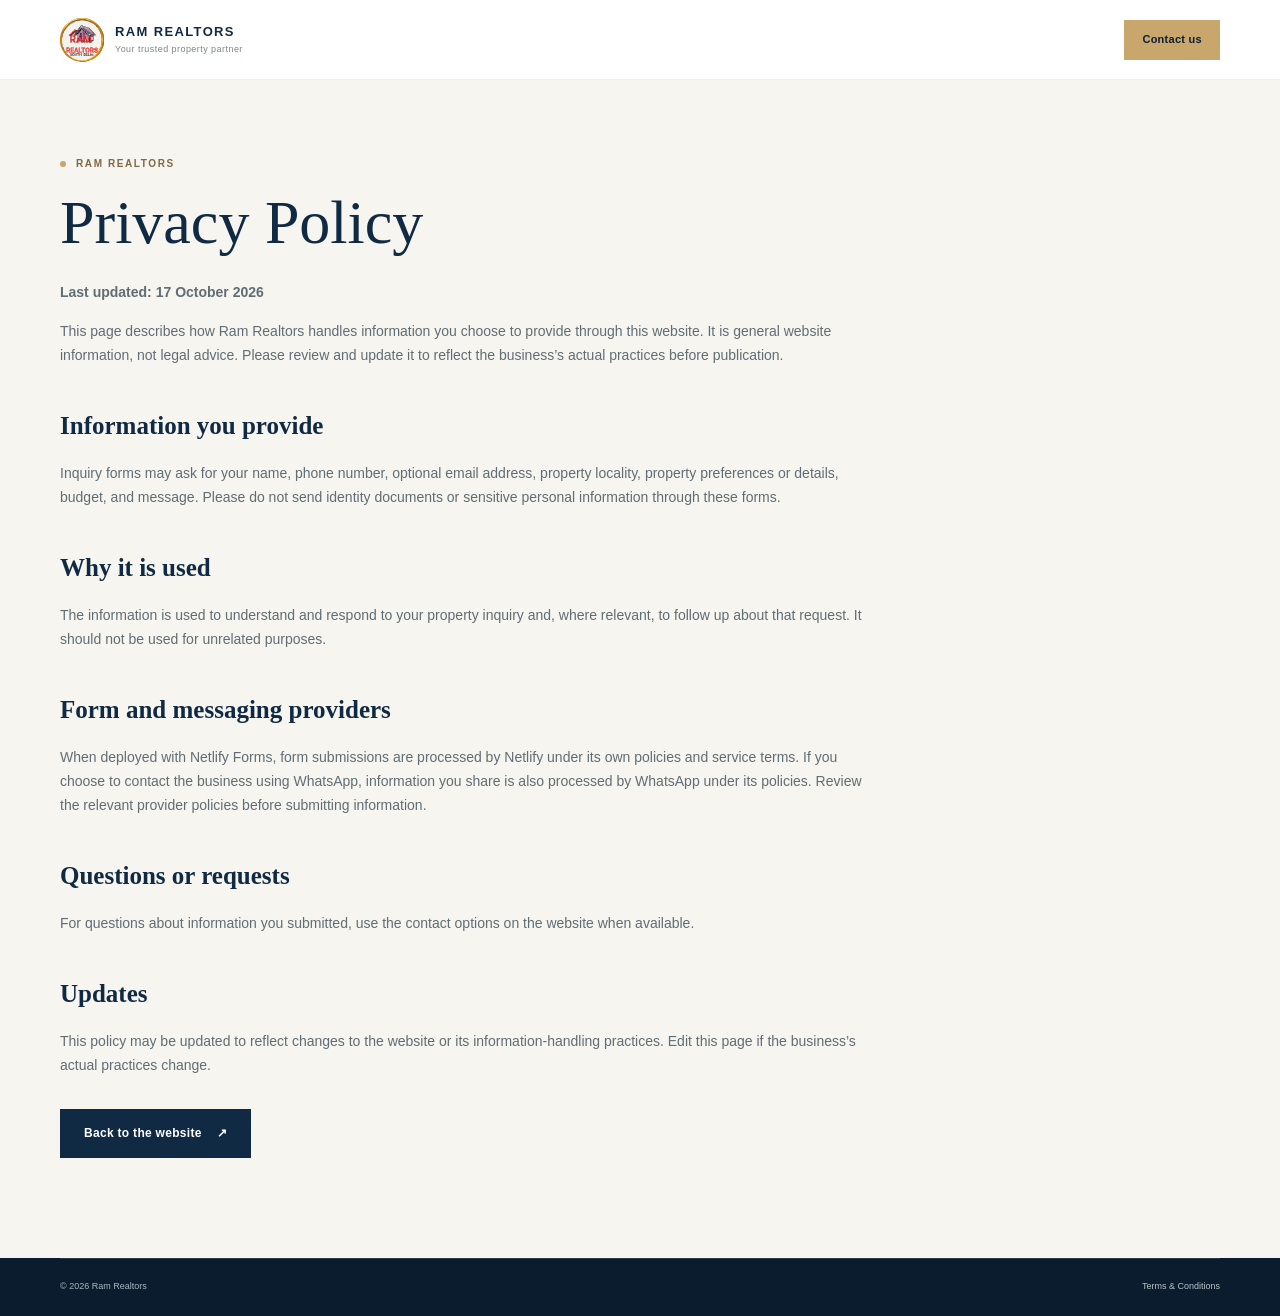
<file: privacy-policy.html>
<!doctype html>
<html lang="en">
<head>
  <meta charset="utf-8">
  <meta name="viewport" content="width=device-width, initial-scale=1">
  <meta name="description" content="Read how Ram Realtors uses information submitted through its property inquiry forms.">
  <meta name="theme-color" content="#102a43">
  <link rel="canonical" href="https://ramrealtors.in/privacy-policy.html">
  <link rel="icon" href="assets/images/logo.svg" type="image/svg+xml">
  <link rel="stylesheet" href="assets/css/style.css">
  <title>Privacy Policy | Ram Realtors</title>
</head>
<body>
  <header class="site-header"><div class="container nav-wrap"><a class="brand" href="index.html"><img src="assets/images/logo.svg" alt="" width="46" height="46"><span class="brand-copy"><strong>RAM REALTORS</strong><small>Your trusted property partner</small></span></a><a class="button button-small button-gold" href="index.html#contact">Contact us</a></div></header>
  <main class="simple-page"><div class="container"><span class="eyebrow"><span></span> RAM REALTORS</span><h1>Privacy Policy</h1><p><strong>Last updated: 17 October 2026</strong></p><p>This page describes how Ram Realtors handles information you choose to provide through this website. It is general website information, not legal advice. Please review and update it to reflect the business’s actual practices before publication.</p>
    <h2>Information you provide</h2><p>Inquiry forms may ask for your name, phone number, optional email address, property locality, property preferences or details, budget, and message. Please do not send identity documents or sensitive personal information through these forms.</p>
    <h2>Why it is used</h2><p>The information is used to understand and respond to your property inquiry and, where relevant, to follow up about that request. It should not be used for unrelated purposes.</p>
    <h2>Form and messaging providers</h2><p>When deployed with Netlify Forms, form submissions are processed by Netlify under its own policies and service terms. If you choose to contact the business using WhatsApp, information you share is also processed by WhatsApp under its policies. Review the relevant provider policies before submitting information.</p>
    <h2>Questions or requests</h2><p>For questions about information you submitted, use the contact options on the website when available.</p>
    <h2>Updates</h2><p>This policy may be updated to reflect changes to the website or its information-handling practices. Edit this page if the business’s actual practices change.</p>
    <a class="button button-navy" href="index.html">Back to the website <span aria-hidden="true">↗</span></a>
  </div></main>
  <footer class="site-footer"><div class="container footer-bottom"><span>© <span id="year"></span> Ram Realtors</span><a href="terms.html">Terms &amp; Conditions</a></div></footer>
  <script>document.getElementById("year").textContent = new Date().getFullYear();</script>
</body>
</html>
</file>
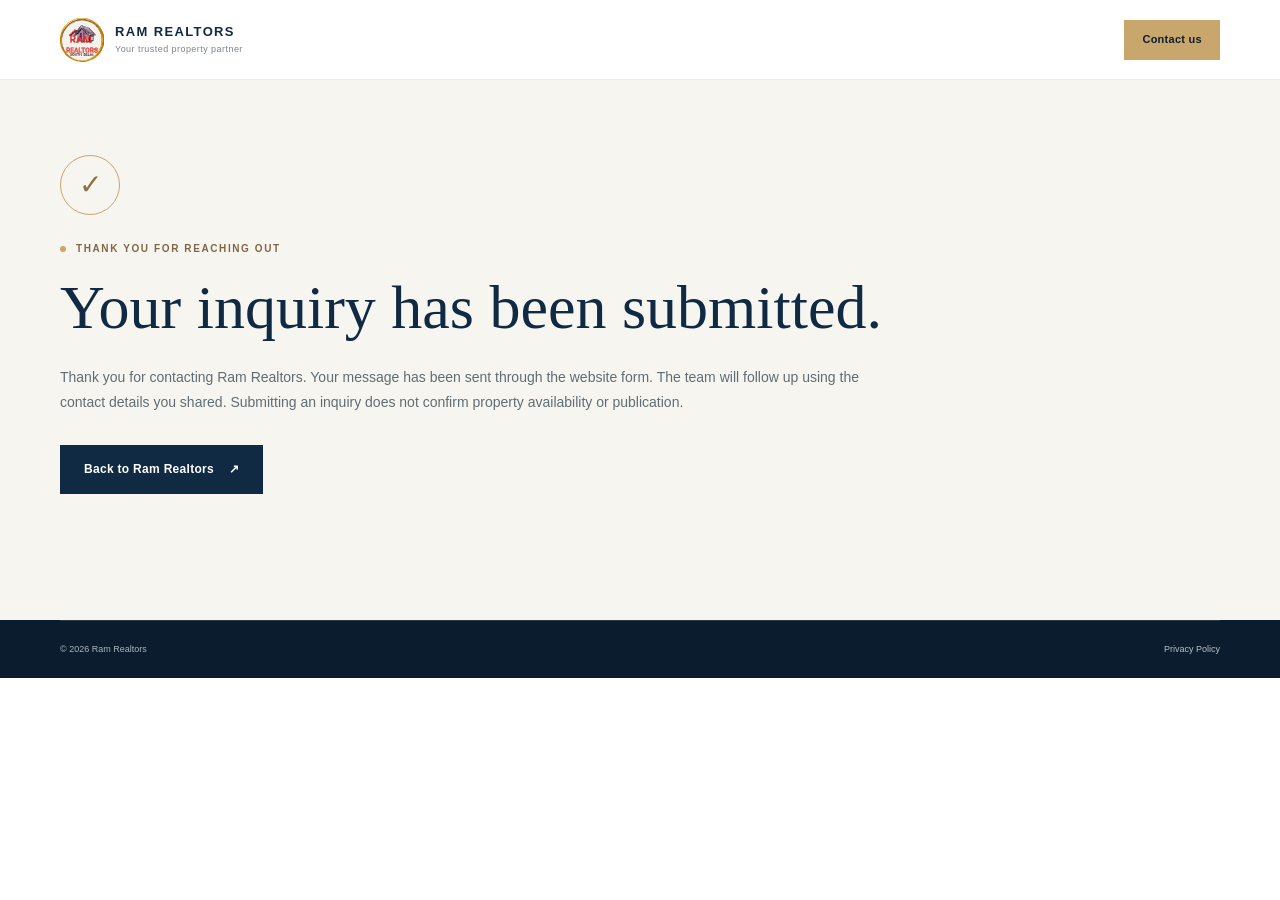
<file: success.html>
<!doctype html>
<html lang="en">
<head>
  <meta charset="utf-8">
  <meta name="viewport" content="width=device-width, initial-scale=1">
  <meta name="robots" content="noindex, follow">
  <meta name="theme-color" content="#102a43">
  <link rel="icon" href="assets/images/logo.svg" type="image/svg+xml">
  <link rel="stylesheet" href="assets/css/style.css">
  <title>Inquiry received | Ram Realtors</title>
</head>
<body>
  <header class="site-header"><div class="container nav-wrap"><a class="brand" href="index.html"><img src="assets/images/logo.svg" alt="" width="46" height="46"><span class="brand-copy"><strong>RAM REALTORS</strong><small>Your trusted property partner</small></span></a><a class="button button-small button-gold" href="index.html#contact">Contact us</a></div></header>
  <main class="simple-page"><div class="container"><span class="success-mark" aria-hidden="true">✓</span><span class="eyebrow"><span></span> THANK YOU FOR REACHING OUT</span><h1>Your inquiry has been submitted.</h1><p>Thank you for contacting Ram Realtors. Your message has been sent through the website form. The team will follow up using the contact details you shared. Submitting an inquiry does not confirm property availability or publication.</p><a class="button button-navy" href="index.html">Back to Ram Realtors <span aria-hidden="true">↗</span></a></div></main>
  <footer class="site-footer"><div class="container footer-bottom"><span>© <span id="year"></span> Ram Realtors</span><a href="privacy-policy.html">Privacy Policy</a></div></footer>
  <script>document.getElementById("year").textContent = new Date().getFullYear();</script>
</body>
</html>
</file>
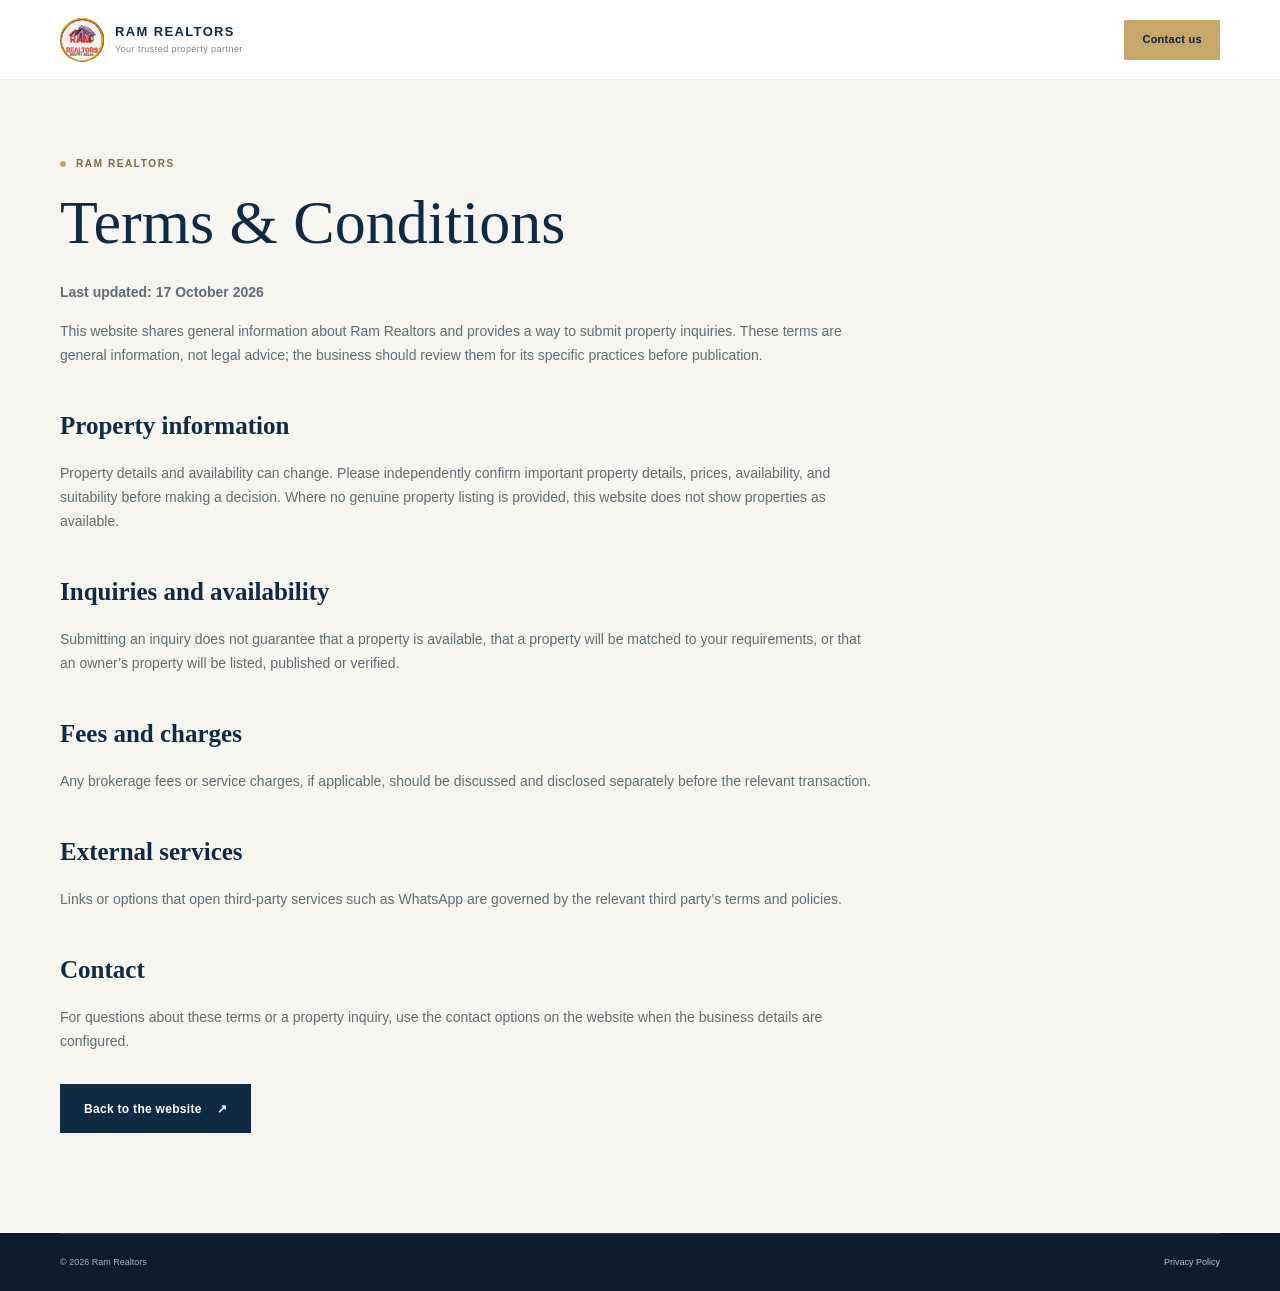
<file: terms.html>
<!doctype html>
<html lang="en">
<head>
  <meta charset="utf-8">
  <meta name="viewport" content="width=device-width, initial-scale=1">
  <meta name="description" content="Website terms and property information notice for Ram Realtors.">
  <meta name="theme-color" content="#102a43">
  <link rel="canonical" href="https://ramrealtors.in/terms.html">
  <link rel="icon" href="assets/images/logo.svg" type="image/svg+xml">
  <link rel="stylesheet" href="assets/css/style.css">
  <title>Terms &amp; Conditions | Ram Realtors</title>
</head>
<body>
  <header class="site-header"><div class="container nav-wrap"><a class="brand" href="index.html"><img src="assets/images/logo.svg" alt="" width="46" height="46"><span class="brand-copy"><strong>RAM REALTORS</strong><small>Your trusted property partner</small></span></a><a class="button button-small button-gold" href="index.html#contact">Contact us</a></div></header>
  <main class="simple-page"><div class="container"><span class="eyebrow"><span></span> RAM REALTORS</span><h1>Terms &amp; Conditions</h1><p><strong>Last updated: 17 October 2026</strong></p><p>This website shares general information about Ram Realtors and provides a way to submit property inquiries. These terms are general information, not legal advice; the business should review them for its specific practices before publication.</p>
    <h2>Property information</h2><p>Property details and availability can change. Please independently confirm important property details, prices, availability, and suitability before making a decision. Where no genuine property listing is provided, this website does not show properties as available.</p>
    <h2>Inquiries and availability</h2><p>Submitting an inquiry does not guarantee that a property is available, that a property will be matched to your requirements, or that an owner’s property will be listed, published or verified.</p>
    <h2>Fees and charges</h2><p>Any brokerage fees or service charges, if applicable, should be discussed and disclosed separately before the relevant transaction.</p>
    <h2>External services</h2><p>Links or options that open third-party services such as WhatsApp are governed by the relevant third party’s terms and policies.</p>
    <h2>Contact</h2><p>For questions about these terms or a property inquiry, use the contact options on the website when the business details are configured.</p>
    <a class="button button-navy" href="index.html">Back to the website <span aria-hidden="true">↗</span></a>
  </div></main>
  <footer class="site-footer"><div class="container footer-bottom"><span>© <span id="year"></span> Ram Realtors</span><a href="privacy-policy.html">Privacy Policy</a></div></footer>
  <script>document.getElementById("year").textContent = new Date().getFullYear();</script>
</body>
</html>
</file>
<file: assets/css/style.css>
:root{--navy:#102a43;--navy-deep:#0b1f33;--navy-soft:#243f55;--gold:#c9a66b;--gold-light:#e6d2aa;--ink:#253746;--muted:#697780;--cream:#f7f5f0;--paper:#fff;--line:#e5e1d8;--serif:"Playfair Display",Georgia,serif;--sans:"DM Sans",Arial,sans-serif;--container:1160px}
*{box-sizing:border-box}html{scroll-behavior:smooth;scroll-padding-top:92px}body{margin:0;color:var(--ink);font-family:var(--sans);font-size:15px;line-height:1.72;-webkit-font-smoothing:antialiased}a{color:inherit}button,input,select,textarea{font:inherit}button,a{-webkit-tap-highlight-color:transparent}img{max-width:100%;height:auto}.container{width:min(calc(100% - 48px),var(--container));margin-inline:auto}.skip-link{position:fixed;z-index:99;top:10px;left:10px;padding:10px 15px;background:white;color:var(--navy);transform:translateY(-150%)}.skip-link:focus{transform:none}.topbar{background:var(--navy-deep);color:#d8e1e5;font-size:11px;letter-spacing:.06em}.topbar-inner{min-height:34px;display:flex;align-items:center;justify-content:space-between}.topbar-note{display:flex;align-items:center;gap:8px}.status-dot,.eyebrow>span{width:6px;height:6px;background:var(--gold);border-radius:50%;display:inline-block}.site-header{position:sticky;top:0;z-index:20;background:rgba(255,255,255,.97);border-bottom:1px solid rgba(16,42,67,.08);backdrop-filter:blur(14px)}.nav-wrap{min-height:79px;display:flex;align-items:center;justify-content:space-between}.brand{display:flex;align-items:center;gap:11px;text-decoration:none;color:var(--navy);flex-shrink:0}.brand img{width:44px;height:44px}.brand-copy{display:grid;line-height:1.25}.brand-copy strong{font-size:13px;letter-spacing:.105em}.brand-copy small{margin-top:4px;color:#7b8589;font-size:9px;letter-spacing:.05em}.primary-nav{display:flex;align-items:center;gap:26px}.primary-nav>a:not(.button){font-size:12px;text-decoration:none;color:#43535f;transition:color .2s}.primary-nav>a:not(.button):hover,.primary-nav>a:not(.button):focus-visible{color:#a47c3f}.button{min-height:49px;padding:0 23px;border:1px solid transparent;display:inline-flex;align-items:center;justify-content:center;gap:15px;text-align:center;text-decoration:none;font-size:12px;font-weight:700;letter-spacing:.025em;cursor:pointer;transition:background .2s,border-color .2s,color .2s,transform .2s}.button:hover{transform:translateY(-2px)}.button-small{min-height:40px;padding:0 17px;font-size:11px}.button-gold{background:var(--gold);color:var(--navy-deep)}.button-gold:hover{background:#d8b97f}.button-navy{background:var(--navy);color:white}.button-navy:hover{background:#1b405c}.button-outline-light{border-color:rgba(255,255,255,.62);color:white;background:transparent}.button-outline-light:hover{border-color:var(--gold-light);color:var(--gold-light)}.button-whatsapp{min-height:46px;background:#eff5ef;border-color:#d9e6d9;color:#27653b}.button-whatsapp:hover{background:#e2efe2}.menu-toggle,.nav-mobile-wa{display:none}
/* Hero */
.hero{position:relative;min-height:620px;height:min(740px,calc(100svh - 108px));display:flex;align-items:center;overflow:hidden;background:#263e4a;color:#fff}.hero-image{position:absolute;inset:0;background-image:url("https://images.unsplash.com/photo-1600596542815-ffad4c1539a9?auto=format&fit=crop&w=2200&q=90");background-size:cover;background-position:center 55%;transform:scale(1.015);animation:heroReveal 1s ease-out both}.hero-shade{position:absolute;inset:0;background:linear-gradient(90deg,rgba(10,26,39,.86) 0%,rgba(13,31,44,.73) 42%,rgba(13,31,44,.22) 100%),linear-gradient(0deg,rgba(8,25,37,.35),transparent 35%)}.hero-content{position:relative;z-index:1;padding-top:12px}.eyebrow{display:flex;align-items:center;gap:10px;font-size:10px;font-weight:700;letter-spacing:.16em;color:#7e6846}.eyebrow-light{color:#e6d2aa}.hero h1,.section h2,.section-heading h2,.relationship-section h2,.contact-copy h2{margin:24px 0 17px;font-family:var(--serif);font-size:clamp(46px,6vw,76px);line-height:1.09;font-weight:500;letter-spacing:-.035em}.hero h1 em,.section h2 em,.section-heading h2 em,.relationship-section h2 em,.contact-copy h2 em{color:var(--gold-light);font-weight:500}.hero-lead{margin:0 0 10px;font-size:17px;font-weight:600}.hero-description{max-width:500px;color:#d5dce0;font-size:14px}.hero-actions{display:flex;align-items:center;gap:12px;margin-top:28px}.text-link{display:inline-flex;align-items:center;gap:10px;text-decoration:none;font-size:12px;font-weight:700}.light-link{color:#fff;padding:10px 7px}.hero-caption{display:flex;align-items:center;gap:13px;margin-top:53px;color:#d6dce0;font-size:11px}.caption-line{width:28px;height:1px;background:var(--gold)}.hero-scroll{position:absolute;bottom:30px;left:max(24px,calc((100% - var(--container))/2));display:flex;align-items:center;gap:12px;color:#d8dfe2;text-decoration:none;font-size:9px;letter-spacing:.14em}.hero-scroll span{width:24px;height:1px;background:var(--gold)}.hero-count{position:absolute;right:max(24px,calc((100% - var(--container))/2));bottom:30px;color:#e5eaeb;font-size:9px;letter-spacing:.1em}.hero-count strong{color:var(--gold-light);font-size:13px}.trust-strip{background:#fff;border-bottom:1px solid #efede8}.trust-grid{min-height:104px;display:grid;grid-template-columns:repeat(3,1fr);align-items:center}.trust-item{min-height:50px;display:flex;align-items:center;gap:17px;padding:0 32px;border-right:1px solid var(--line)}.trust-item:first-child{padding-left:0}.trust-item:last-child{border:0}.trust-icon{width:40px;height:40px;display:grid;place-items:center;border:1px solid #e8dfcf;border-radius:50%;color:#a67e43;font-family:var(--serif);font-size:20px}.trust-item div{display:grid}.trust-item strong{color:var(--navy);font-size:13px;line-height:1.4}.trust-item div span{margin-top:3px;color:#899197;font-size:10px}
/* About */
.section{padding:104px 0}.about-grid{display:grid;grid-template-columns:.92fr 1fr;gap:105px;align-items:center}.about-visual{position:relative;max-width:474px}.about-photo{width:100%;height:522px;object-fit:cover;display:block}.since-card{position:absolute;right:-38px;bottom:49px;display:flex;align-items:center;gap:13px;padding:16px 19px;background:white;box-shadow:0 12px 40px #152c3b1c}.since-mark{width:37px;height:37px;display:grid;place-items:center;border:1px solid var(--gold);color:var(--navy);font-family:var(--serif);font-size:22px}.since-card>span:last-child{display:grid}.since-card small{color:#a0855b;font-size:8px;letter-spacing:.12em}.since-card strong{color:var(--navy);font-family:var(--serif);font-size:17px}.image-caption{position:absolute;left:-29px;bottom:18px;writing-mode:vertical-rl;transform:rotate(180deg);font-family:var(--serif);font-size:11px;color:#797b72}.about-copy h2,.section-heading h2,.why-intro h2,.areas-intro h2,.faq-intro h2{font-size:clamp(37px,4vw,52px);color:var(--navy);margin:19px 0}.about-copy h2 em,.why-intro h2 em,.areas-intro h2 em,.faq-intro h2 em{color:#a78049}.lead-copy{font-family:var(--serif);font-size:19px;line-height:1.55;color:#324858}.about-copy>p:not(.lead-copy){color:#6d777d;font-size:13px}.founder-note{display:flex;align-items:center;gap:13px;margin:26px 0 25px}.founder-rule{width:27px;height:1px;background:var(--gold)}.founder-note div{display:grid}.founder-note strong{font-family:var(--serif);color:var(--navy);font-size:15px}.founder-note span:last-child{font-size:10px;color:#828c90}
/* Services */
.services-section{background:#f7f6f3}.section-heading{display:flex;align-items:flex-end;justify-content:space-between;gap:40px;margin-bottom:44px}.section-heading h2{margin-bottom:0}.section-heading>p{max-width:360px;margin:0 0 5px;color:#717a7d;font-size:13px}.service-grid{display:grid;grid-template-columns:repeat(3,1fr);gap:1px;background:#e3e0d9;border:1px solid #e3e0d9}.service-card{position:relative;min-height:245px;padding:29px 31px;background:#fff;transition:background .2s}.service-card:hover{background:#fcfbf8}.service-number{position:absolute;right:27px;top:28px;color:#b7b3aa;font-size:10px;letter-spacing:.08em}.service-icon{display:block;margin-bottom:12px;color:#aa8856;font-family:var(--serif);font-size:26px}.service-card h3{margin:0 0 8px;color:var(--navy);font-family:var(--serif);font-weight:600;font-size:20px}.service-card p{max-width:300px;margin:0 0 15px;color:#748087;font-size:12px;line-height:1.7}.service-link{display:inline-flex;align-items:center;gap:10px;color:#8a6839;text-decoration:none;font-size:11px;font-weight:700}.service-link span{transition:transform .2s}.service-link:hover span{transform:translate(3px,-3px)}.service-card-dark{background:var(--navy);color:white}.service-card-dark:hover{background:#193750}.service-card-dark h3,.service-card-dark p{color:white}.service-card-dark p{color:#c7d1d7}.service-card-dark .service-number{color:#99aab4}.service-card-dark .service-icon,.service-card-dark .service-link{color:var(--gold-light)}.services-foot{display:flex;justify-content:space-between;gap:20px;margin-top:23px;color:#737c81;font-size:11px}
/* Listings */
.properties-section{position:relative;padding:91px 0 82px;background:var(--navy);color:white;overflow:hidden}.properties-section:before{position:absolute;content:"";width:500px;height:500px;right:-280px;top:-240px;border:1px solid #ffffff12;border-radius:50%;box-shadow:0 0 0 60px #ffffff08,0 0 0 120px #ffffff05}.properties-inner{position:relative}.properties-heading{margin-bottom:35px}.properties-heading h2{color:white}.properties-heading>p{color:#c3cdd2}.property-filters{display:grid;grid-template-columns:repeat(4,minmax(0,1fr));gap:9px;align-items:end;padding:15px;background:#fff;color:var(--ink)}.property-filters label{display:grid;gap:5px}.property-filters label>span{color:#7e878b;font-size:9px}.property-filters input,.property-filters select{width:100%;height:40px;padding:0 10px;border:1px solid #e5e7e5;border-radius:0;background:#fff;color:#394a54;font-size:11px}.filter-submit{min-height:40px;padding:0 16px;font-size:11px}.reset-filters{grid-column:1/-1;justify-self:end;padding:2px 4px;border:0;background:transparent;color:#53636c;text-decoration:underline;font-size:10px;cursor:pointer}.listing-results{display:none;grid-template-columns:repeat(3,1fr);gap:17px;margin-top:23px}.listing-card{background:white;color:var(--ink)}.listing-card img{width:100%;height:190px;object-fit:cover}.listing-card-body{padding:17px}.listing-card h3{margin:4px 0;color:var(--navy);font-family:var(--serif);font-size:19px}.listing-card p{color:#758087;font-size:12px}.listing-card .listing-price{color:var(--navy);font-size:16px;font-weight:700}.listing-card .button{min-height:38px;margin:7px 7px 0 0;padding:0 12px;font-size:10px}.listing-details{border-color:#ccd4d7;color:var(--navy);background:white}.listing-details:hover{border-color:var(--gold);color:var(--navy)}.empty-listings{display:flex;align-items:center;gap:21px;margin-top:23px;padding:24px 28px;border:1px solid #ffffff35;background:#ffffff08}.empty-icon{width:46px;height:46px;flex:0 0 auto;display:grid;place-items:center;border:1px solid #ffffff55;border-radius:50%;color:var(--gold-light);font-family:var(--serif);font-size:22px}.empty-listings>div{flex:1}.empty-listings h3{margin:0 0 3px;font-family:var(--serif);font-size:18px;font-weight:500}.empty-listings p{margin:0;color:#c3cdd2;font-size:11px}.empty-listings .button{flex:0 0 auto;min-height:43px;padding:0 16px;font-size:10px}.listings-note{margin:13px 0 0;color:#aebbc1;text-align:right;font-size:10px}
/* Why & relationship */
.why-grid{display:grid;grid-template-columns:.76fr 1fr;gap:120px}.why-intro h2{margin:19px 0}.why-intro>p,.areas-intro>p,.faq-intro>p{max-width:350px;color:#717a7d;font-size:13px}.why-intro .text-link,.areas-intro .text-link,.faq-intro .text-link{margin-top:12px;color:#896b3e}.why-list{border-top:1px solid var(--line)}.why-item{display:grid;grid-template-columns:37px 1fr;gap:18px;padding:21px 0;border-bottom:1px solid var(--line)}.why-item>span{color:#a38150;font-size:10px}.why-item h3{margin:0;color:var(--navy);font-family:var(--serif);font-size:17px;font-weight:600}.why-item p{margin:4px 0 0;color:#7b858a;font-size:11px}.relationship-section{padding:74px 0;background:var(--navy-deep);color:white}.relationship-grid{display:grid;grid-template-columns:1fr .85fr;gap:72px;align-items:center}.relationship-section h2{margin:19px 0 0;font-size:clamp(38px,4vw,53px)}.relationship-grid>div>p{margin:0 0 24px;color:#c5cdd2;font-size:13px}.relationship-actions{display:flex;flex-wrap:wrap;gap:10px}.relationship-actions .button{min-height:45px;padding:0 16px;font-size:10px}
/* Areas, FAQ */
.areas-section{background:#f7f6f3}.areas-layout{display:grid;grid-template-columns:.9fr 1fr;gap:90px;align-items:center}.areas-intro h2,.faq-intro h2{font-size:clamp(35px,3.8vw,48px)}.area-list{display:grid;grid-template-columns:repeat(2,1fr);border-top:1px solid #dedbd3;border-left:1px solid #dedbd3}.area-list span{min-height:59px;display:flex;align-items:center;padding:0 18px;border-right:1px solid #dedbd3;border-bottom:1px solid #dedbd3;color:#465861;font-family:var(--serif);font-size:15px}.area-list span:last-child{grid-column:span 2;color:#856b45;font-style:italic}.areas-note{display:flex;align-items:center;gap:12px;margin-top:29px;padding:12px 15px;border:1px solid #e6e1d5;color:#737c7f}.area-note-icon{width:19px;height:19px;flex:0 0 auto;display:grid;place-items:center;border:1px solid var(--gold);border-radius:50%;color:#927448;font-size:11px}.areas-note p{margin:0;font-size:10px}.areas-note a{color:#876a40}.faq-layout{display:grid;grid-template-columns:.72fr 1fr;gap:104px}.faq-list{border-top:1px solid var(--line)}.faq-list details{border-bottom:1px solid var(--line)}.faq-list summary{position:relative;padding:17px 37px 17px 0;list-style:none;color:var(--navy);font-family:var(--serif);font-weight:600;font-size:15px;cursor:pointer}.faq-list summary::-webkit-details-marker{display:none}.faq-list summary:after,.faq-list summary:before{position:absolute;right:4px;top:50%;width:12px;height:1px;background:#a7834d;content:""}.faq-list summary:before{transform:rotate(90deg);transition:transform .2s}.faq-list details[open] summary:before{transform:rotate(0)}.faq-list details p{margin:0;padding:0 37px 17px 0;color:#707c82;font-size:12px}
/* Forms and contact */
.inquiry-section{padding:93px 0;background:#172f43;color:white}.inquiry-heading h2{color:white}.inquiry-heading>p{color:#bfccd3}.forms-grid{display:grid;grid-template-columns:1fr 1fr;gap:17px;align-items:start}.inquiry-card{padding:29px 29px 25px;background:white;color:var(--ink)}.form-step{color:#997744;font-size:9px;font-weight:700;letter-spacing:.14em}.form-heading h3,.contact-form h3{margin:10px 0 5px;color:var(--navy);font-family:var(--serif);font-size:25px;line-height:1.3}.form-heading p{margin:0 0 21px;color:#748087;font-size:11px}.form-fields{display:grid;grid-template-columns:1fr 1fr;gap:12px}.field{min-width:0;display:grid;gap:5px}.field>span{color:#44555e;font-size:10px;font-weight:600}.field>span b{color:#aa7655}.field>span small{color:#939b9e;font-weight:400}.field input,.field select,.field textarea{width:100%;min-height:40px;padding:9px 10px;border:1px solid #dfe3e1;border-radius:0;background:#fff;color:#364751;font-size:11px}.field textarea{min-height:80px;resize:vertical}.field input:focus,.field select:focus,.field textarea:focus,.property-filters input:focus,.property-filters select:focus{outline:2px solid #c9a66b;outline-offset:1px}.field-wide{grid-column:1/-1}.privacy-note{margin:13px 0;color:#859094;font-size:9px;line-height:1.6}.privacy-note a{color:#75603f}.form-actions{display:flex;flex-wrap:wrap;gap:8px}.form-actions .button{min-height:42px;padding:0 12px;font-size:10px}.form-help{margin:9px 0 0;color:#667b68;font-size:10px}.honeypot{position:absolute!important;width:1px!important;height:1px!important;padding:0!important;margin:-1px!important;overflow:hidden!important;clip:rect(0,0,0,0)!important;white-space:nowrap!important;border:0!important}.contact-section{padding:97px 0;background:var(--navy);color:white}.contact-grid{display:grid;grid-template-columns:1fr .78fr;gap:110px;align-items:start}.contact-copy{padding-top:16px}.contact-copy h2{margin:18px 0;font-size:clamp(43px,5vw,62px)}.contact-copy>p{max-width:425px;color:#c6d0d5;font-size:13px}.contact-details{display:grid;grid-template-columns:1fr 1fr;gap:24px 35px;margin-top:39px;padding-top:24px;border-top:1px solid #ffffff2c}.contact-details>div{display:grid;align-content:start}.contact-label{margin-bottom:7px;color:#dfc698;font-size:9px;letter-spacing:.12em}.contact-details strong{font-family:var(--serif);font-size:17px;font-weight:500}.contact-details>div>span:not(.contact-label){color:#c1cbd0;font-size:11px}.contact-details a{color:white;font-size:12px}.contact-form{padding:31px 30px;background:white;color:var(--ink)}.contact-form h3{margin-bottom:18px}.contact-form>.field{margin-bottom:12px}.contact-form>.button{width:100%;margin-bottom:9px}.contact-form>.button-whatsapp{background:#eff5ef;border-color:#d9e6d9;color:#27653b}
.site-footer{background:#0a1c2d;color:#c2cbd0}.footer-main{display:grid;grid-template-columns:1.35fr .75fr 1fr .9fr;gap:50px;padding-top:51px;padding-bottom:43px}.brand-footer{color:#fff}.brand-footer .brand-copy small{color:#a7b1b7}.footer-brand>p{max-width:250px;color:#aebac0;font-size:11px}.footer-founder{font-family:var(--serif);font-size:13px;color:#e6d2aa}.footer-links,.footer-contact{display:flex;flex-direction:column;align-items:flex-start;gap:9px}.footer-links>strong,.footer-contact>strong{margin:3px 0 7px;color:#e6d2aa;font-size:9px;letter-spacing:.13em}.footer-links>a,.footer-contact>span,.footer-contact-action{color:#b4c0c6;font-size:10px;text-decoration:none}.footer-links>a:hover,.footer-bottom a:hover{color:#fff}.footer-contact>span{line-height:1.6}.footer-contact-action{margin-top:5px;color:#e6d2aa}.footer-contact-action span{padding-left:6px}.footer-bottom{min-height:58px;display:flex;justify-content:space-between;align-items:center;gap:15px;border-top:1px solid #ffffff22;color:#aab6bc;font-size:9px}.footer-bottom>div{display:flex;gap:22px}.footer-bottom a{color:#b9c3c8;text-decoration:none}.floating-whatsapp{position:fixed;right:21px;bottom:21px;z-index:15;display:flex;align-items:center;gap:8px;padding:12px 16px;border:1px solid #d4e7d7;border-radius:28px;background:#fff;color:#20653a;box-shadow:0 6px 25px #091e2a20;text-decoration:none;font-size:11px;font-weight:700}.floating-whatsapp[hidden]{display:none}.floating-whatsapp>span:first-child{font-size:17px}
/* Native property detail dialog */
.property-dialog{width:min(540px,calc(100% - 32px));max-height:min(80vh,700px);padding:0;border:0;color:var(--ink);box-shadow:0 20px 80px #07172555}.property-dialog::backdrop{background:#071725bd;backdrop-filter:blur(3px)}.property-dialog-inner{position:relative;padding:36px}.property-dialog-close{position:absolute;top:13px;right:15px;width:35px;height:35px;border:1px solid var(--line);background:#fff;color:var(--navy);font-size:23px;cursor:pointer}.property-dialog h2{margin:15px 35px 7px 0;color:var(--navy);font-family:var(--serif);font-size:30px;font-weight:500;line-height:1.2}.property-dialog-price{color:#81663f;font-size:17px;font-weight:700}.property-dialog-inner>p:not(.property-dialog-price){color:#65737a;font-size:13px}.property-dialog li{margin:5px 0;color:#576970;font-size:12px}.property-dialog .button{margin-top:12px}
[hidden]{display:none!important}
.header-contact-icon{width:34px;height:34px;display:inline-flex;align-items:center;justify-content:center;border:1px solid #e2e6e4;border-radius:50%;color:var(--navy);transition:background .2s,color .2s,border-color .2s}.header-contact-icon:hover{border-color:var(--navy);background:var(--navy);color:white}.header-contact-icon svg{width:16px;height:16px;fill:currentColor}.header-whatsapp-icon{color:#24733c}.header-whatsapp-icon:hover{border-color:#24733c;background:#24733c;color:white}.direct-contact-actions{display:flex;flex-wrap:wrap;gap:10px;margin-top:24px}.direct-contact-actions .button{min-height:43px;padding:0 16px}.direct-contact-actions svg,.contact-form>.button-whatsapp svg{width:16px;height:16px;fill:currentColor}.floating-contact-actions{position:fixed;right:21px;bottom:21px;z-index:15;display:flex;align-items:center;gap:9px}.floating-contact-actions>a{min-height:46px;display:flex;align-items:center;justify-content:center;gap:8px;padding:0 16px;border:1px solid #d4e7d7;border-radius:28px;background:#fff;color:#20653a;box-shadow:0 6px 25px #091e2a20;text-decoration:none;font-size:11px;font-weight:700;transition:transform .2s,box-shadow .2s}.floating-contact-actions>a:hover{transform:translateY(-2px);box-shadow:0 9px 27px #091e2a2c}.floating-contact-actions .floating-call{border-color:#d9e1e8;color:var(--navy)}.floating-contact-actions svg{width:19px;height:19px;fill:currentColor}
.floating-contact-actions{flex-direction:column;align-items:stretch;gap:8px}.floating-contact-actions .floating-call{order:1}.floating-contact-actions .floating-whatsapp{position:static;right:auto;bottom:auto;z-index:auto;order:2}.floating-contact-actions>a{min-width:142px}
@media(max-width:760px){.primary-nav .header-contact-icon{width:auto;height:42px;justify-content:flex-start;gap:10px;border:0;border-bottom:1px solid #edf0ee;border-radius:0;font-size:13px;text-decoration:none}.primary-nav .header-contact-icon:after{font-size:13px}.primary-nav .js-header-call:after{content:"Call Ram Realtors"}.primary-nav .js-header-whatsapp:after{content:"WhatsApp Ram Realtors"}.primary-nav .header-contact-icon svg{width:17px;height:17px}.direct-contact-actions .button{flex:1}.floating-contact-actions{right:12px;bottom:12px;gap:7px}.floating-contact-actions>a{min-height:43px;padding:0 13px;font-size:10px}.floating-contact-actions svg{width:17px;height:17px}}
@media(max-width:430px){.floating-contact-actions{right:10px;bottom:10px}.floating-contact-actions>a{min-height:40px;padding:0 11px}.direct-contact-actions{gap:8px}}
/* Secondary pages */
.simple-page{min-height:60vh;padding:75px 0 100px;background:var(--cream)}.simple-page .eyebrow{margin-bottom:15px}.simple-page h1{max-width:850px;margin:0 0 22px;color:var(--navy);font-family:var(--serif);font-size:clamp(39px,6vw,62px);font-weight:500;line-height:1.15}.simple-page h2{margin:37px 0 9px;color:var(--navy);font-family:var(--serif);font-size:25px}.simple-page p,.simple-page li{max-width:820px;color:#5f6d74;font-size:14px}.simple-page .button{margin-top:17px}.success-mark{width:60px;height:60px;display:grid;place-items:center;margin-bottom:25px;border:1px solid var(--gold);border-radius:50%;color:#8e7145;font-size:28px}
:focus-visible{outline:2px solid #c49a5a;outline-offset:4px}
@keyframes heroReveal{from{transform:scale(1.045);opacity:.8}to{transform:scale(1.015);opacity:1}}
@media(prefers-reduced-motion:reduce){*,*:before,*:after{scroll-behavior:auto!important;animation-duration:.01ms!important;animation-iteration-count:1!important;transition-duration:.01ms!important}}
@media(max-width:1050px){.primary-nav{gap:16px}.primary-nav>a:not(.button){font-size:11px}.nav-cta{padding:0 11px}.about-grid{gap:65px}.why-grid{gap:75px}.contact-grid{gap:65px}.footer-main{gap:30px}.property-filters{grid-template-columns:repeat(3,1fr)}.filter-submit{min-height:40px}}
@media(max-width:760px){.container{width:min(calc(100% - 38px),var(--container))}.topbar-inner{min-height:32px;font-size:9px}.topbar-note{font-size:9px}.nav-wrap{min-height:68px}.brand img{width:39px;height:39px}.brand-copy strong{font-size:12px}.menu-toggle{width:42px;height:42px;display:grid;place-content:center;gap:5px;border:1px solid #e3e6e4;background:white;cursor:pointer}.menu-toggle span{width:17px;height:1.5px;background:var(--navy);transition:transform .2s}.menu-toggle[aria-expanded=true] span:first-child{transform:translateY(6.5px) rotate(45deg)}.menu-toggle[aria-expanded=true] span:nth-child(2){opacity:0}.menu-toggle[aria-expanded=true] span:last-child{transform:translateY(-6.5px) rotate(-45deg)}.primary-nav{position:absolute;top:100%;left:0;right:0;display:none;align-items:stretch;gap:0;padding:9px 19px 17px;background:#fff;border-top:1px solid #edf0ee;box-shadow:0 15px 20px #102a4310}.primary-nav.is-open{display:flex;flex-direction:column}.primary-nav>a:not(.button){padding:11px 4px;border-bottom:1px solid #edf0ee;font-size:13px}.primary-nav .nav-cta{margin-top:11px}.nav-mobile-wa{display:none!important}.hero{min-height:640px;height:calc(88svh - 100px);max-height:760px}.hero-image{background-position:60% center}.hero-shade{background:linear-gradient(90deg,rgba(10,26,39,.84),rgba(13,31,44,.63) 68%,rgba(13,31,44,.35)),linear-gradient(0deg,rgba(8,25,37,.4),transparent 45%)}.hero h1{font-size:clamp(43px,10vw,63px)}.hero-lead{max-width:430px;font-size:15px}.hero-description{max-width:430px;font-size:12px}.hero-actions{align-items:flex-start;flex-direction:column;gap:9px}.hero-actions .button{min-height:46px}.hero-actions .light-link{padding:7px}.hero-caption{margin-top:35px}.hero-scroll{bottom:20px}.hero-count{bottom:20px}.trust-grid{grid-template-columns:1fr;padding:12px 0}.trust-item,.trust-item:first-child{min-height:65px;padding:8px 0;border-right:0;border-bottom:1px solid var(--line)}.trust-item:last-child{border-bottom:0}.trust-icon{width:36px;height:36px}.section{padding:72px 0}.about-grid{grid-template-columns:1fr;gap:44px}.about-visual{width:calc(100% - 17px);max-width:550px}.about-photo{height:min(110vw,470px)}.since-card{right:-17px;bottom:37px}.image-caption{left:-18px}.about-copy h2,.section-heading h2,.why-intro h2,.areas-intro h2,.faq-intro h2{font-size:clamp(35px,9vw,48px)}.lead-copy{font-size:17px}.section-heading{align-items:flex-start;flex-direction:column;gap:15px;margin-bottom:30px}.section-heading>p{max-width:520px}.service-grid{grid-template-columns:1fr 1fr}.service-card{min-height:230px;padding:23px 19px}.service-card h3{font-size:18px}.service-card p{font-size:11px}.service-number{right:18px;top:22px}.services-foot{flex-direction:column;gap:7px}.properties-section{padding:72px 0 65px}.property-filters{grid-template-columns:1fr 1fr;padding:12px}.property-filters .filter-search{grid-column:1/-1}.property-filters .filter-submit{width:100%}.empty-listings{align-items:flex-start;flex-wrap:wrap;padding:20px}.empty-listings>div{flex-basis:calc(100% - 70px)}.empty-listings .button{margin-left:67px}.listing-results{grid-template-columns:1fr 1fr}.why-grid{grid-template-columns:1fr;gap:37px}.why-intro>p{max-width:480px}.why-item{padding:17px 0}.relationship-section{padding:61px 0}.relationship-grid{grid-template-columns:1fr;gap:20px}.relationship-section h2{font-size:clamp(37px,9vw,49px)}.relationship-grid>div>p{max-width:570px}.areas-layout{grid-template-columns:1fr;gap:25px}.area-list span{min-height:53px;padding:0 12px;font-size:14px}.areas-note{align-items:flex-start}.faq-layout{grid-template-columns:1fr;gap:27px}.faq-intro>p{margin-bottom:8px}.faq-list summary{font-size:14px}.inquiry-section{padding:72px 0}.forms-grid{grid-template-columns:1fr}.inquiry-card{padding:24px 20px}.form-heading h3{font-size:23px}.contact-section{padding:73px 0}.contact-grid{grid-template-columns:1fr;gap:34px}.contact-copy{padding:0}.contact-copy h2{font-size:48px}.contact-details{margin-top:26px}.contact-form{padding:25px 21px}.footer-main{grid-template-columns:1fr 1fr;gap:32px 24px;padding-top:39px;padding-bottom:33px}.footer-brand{grid-column:1/-1}.footer-bottom{align-items:flex-start;flex-direction:column;padding-top:13px;padding-bottom:13px}.footer-bottom>div{flex-wrap:wrap;gap:13px 20px}.floating-whatsapp{right:12px;bottom:12px;padding:10px 13px}}
@media(max-width:430px){.container{width:calc(100% - 32px)}.topbar-inner>span:first-child{max-width:205px}.topbar-note{font-size:8px}.hero{min-height:625px}.hero h1{font-size:43px}.hero-scroll{font-size:8px}.hero-count{font-size:8px}.service-grid{grid-template-columns:1fr}.service-card{min-height:auto;padding:22px 20px}.service-card p{max-width:340px}.property-filters{grid-template-columns:1fr 1fr}.empty-listings .button{margin-left:0}.listing-results{grid-template-columns:1fr}.relationship-actions{align-items:stretch;flex-direction:column}.relationship-actions .button{width:100%}.area-list{grid-template-columns:1fr 1fr}.area-list span{font-size:12px}.form-fields{grid-template-columns:1fr}.field-wide{grid-column:auto}.contact-details{gap:18px 15px}.contact-details strong{font-size:15px}.footer-main{grid-template-columns:1fr 1fr;gap:27px 17px}.footer-contact>span{font-size:9px}.footer-bottom{font-size:8px}}

/* Private, contact-first property enquiries */
.property-journey{display:grid;grid-template-columns:repeat(3,1fr);gap:12px}.property-step{position:relative;min-height:190px;padding:25px 25px 23px;border:1px solid #ffffff30;background:#ffffff08}.property-step-number{position:absolute;top:23px;right:23px;color:#b6c2c9;font-size:10px;letter-spacing:.1em}.property-step-icon{width:39px;height:39px;display:grid;place-items:center;margin-bottom:17px;border:1px solid #c9a66b80;border-radius:50%;color:var(--gold-light);font-family:var(--serif);font-size:19px}.property-step h3{margin:0 0 7px;color:#fff;font-family:var(--serif);font-size:19px;font-weight:500}.property-step p{max-width:310px;margin:0;color:#c3cdd2;font-size:11px}.property-contact-cta{display:flex;align-items:center;justify-content:space-between;gap:18px;margin-top:18px;padding-top:19px;border-top:1px solid #ffffff30}.property-contact-cta>p{margin:0;color:#d1d9dd;font-size:12px}.property-contact-cta>div{display:flex;flex-wrap:wrap;gap:9px}.property-contact-cta .button{min-height:43px;padding:0 15px;font-size:10px}
.form-status{margin:14px 0 0;padding:12px 14px;border-left:3px solid #45744b;background:#eff6ef;color:#285b33;font-size:12px;line-height:1.55}.form-status.is-error{border-left-color:#a3483e;background:#fbefed;color:#81372f}.form-status:focus{outline:2px solid #c9a66b;outline-offset:3px}.form-status[hidden]{display:none}
@media(max-width:760px){.property-journey{grid-template-columns:1fr}.property-step{min-height:0;padding:21px}.property-step-icon{margin-bottom:11px}.property-contact-cta{align-items:flex-start;flex-direction:column}.property-contact-cta>div{width:100%}.property-contact-cta .button{flex:1}}
</file>
